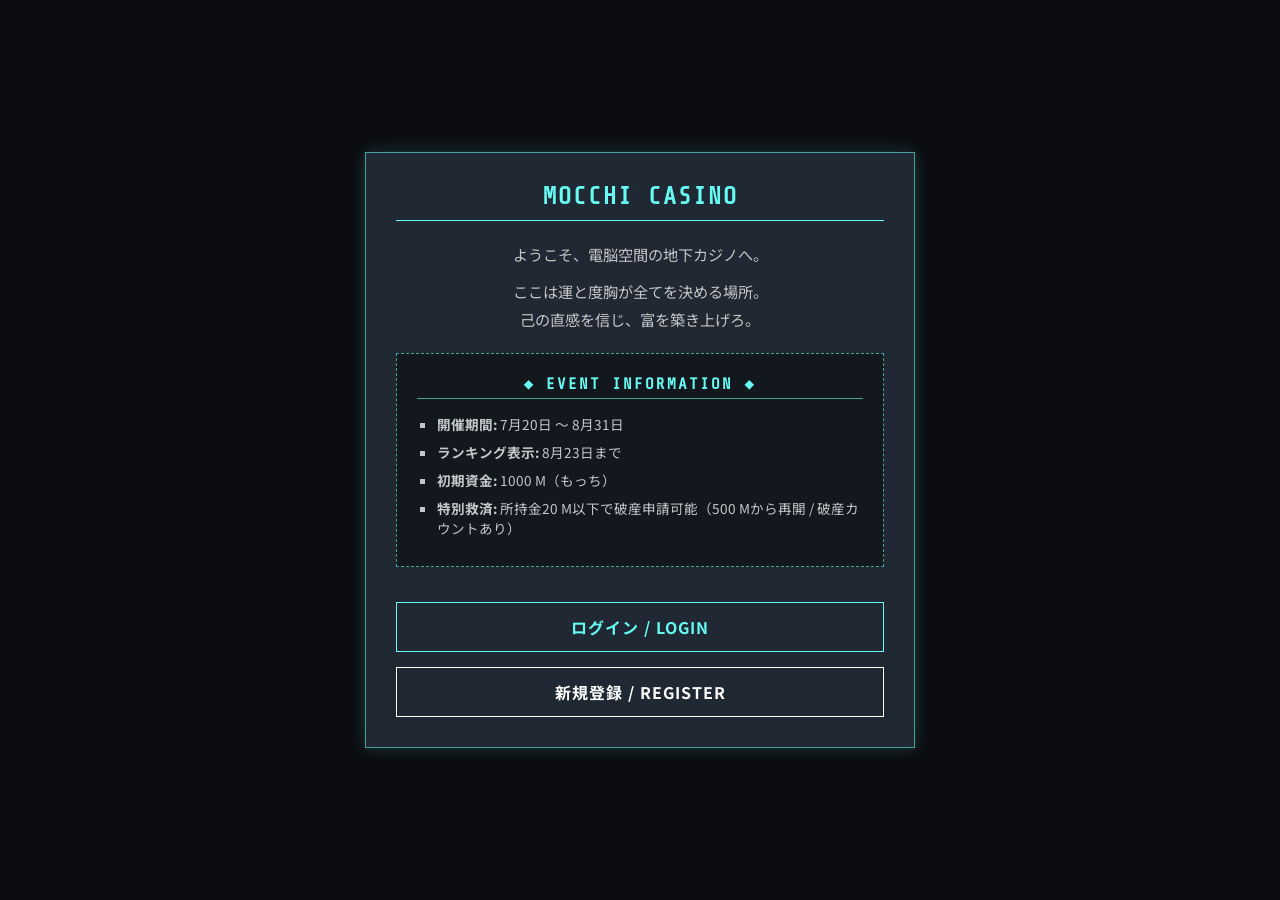
<file: index.html>
<!DOCTYPE html>
<html lang="ja">
<head>
    <meta charset="UTF-8">
    <meta name="viewport" content="width=device-width, initial-scale=1.0">
    <title>Mocchi Casino - ホーム</title>
    <link rel="stylesheet" href="./css/style.css">
    <style>
        .intro-text {
            margin: 20px 0;
            line-height: 1.8;
            text-align: center;
            font-size: 0.95rem;
        }
        .intro-text p {
            margin-bottom: 10px;
        }
        .rules-box {
            margin-top: 20px;
            padding: 20px;
            border: 1px dashed var(--accent-sub);
            background-color: rgba(0, 0, 0, 0.4);
            font-size: 0.85rem;
        }
        .rules-box h3 {
            font-size: 1rem;
            margin-bottom: 15px;
            border-bottom: 1px solid var(--accent-sub);
            padding-bottom: 5px;
        }
        .rules-box ul {
            text-align: left;
            padding-left: 20px;
            list-style-type: square;
            color: var(--text-main);
        }
        .rules-box li {
            margin-bottom: 8px;
        }
        .button-group {
            display: flex;
            flex-direction: column;
            gap: 15px;
            margin-top: 35px;
        }
        /* 新規登録ボタンの色を少し変えて目立たせる */
        .register-btn {
            border-color: #fff;
            color: #fff;
        }
        .register-btn:hover {
            background-color: #fff;
            color: var(--bg-color);
        }
    </style>
</head>
<body>
    <div class="form-container" style="max-width: 550px;">
        <h2>Mocchi Casino</h2>

        <div class="intro-text">
            <p>ようこそ、電脳空間の地下カジノへ。</p>
            <p>ここは運と度胸が全てを決める場所。<br>己の直感を信じ、富を築き上げろ。</p>
        </div>

        <div class="rules-box">
            <h3>◆ EVENT INFORMATION ◆</h3>
            <ul>
                <li><strong>開催期間:</strong> 7月20日 〜 8月31日</li>
                <li><strong>ランキング表示:</strong> 8月23日まで</li>
                <li><strong>初期資金:</strong> 1000 M（もっち）</li>
                <li><strong>特別救済:</strong> 所持金20 M以下で破産申請可能（500 Mから再開 / 破産カウントあり）</li>
            </ul>
        </div>

        <div class="button-group">
            <button onclick="location.href='./login/index.html'">ログイン / LOGIN</button>
            <button onclick="location.href='./register/index.html'" class="register-btn">新規登録 / REGISTER</button>
        </div>
    </div>
</body>
</html>
</file>
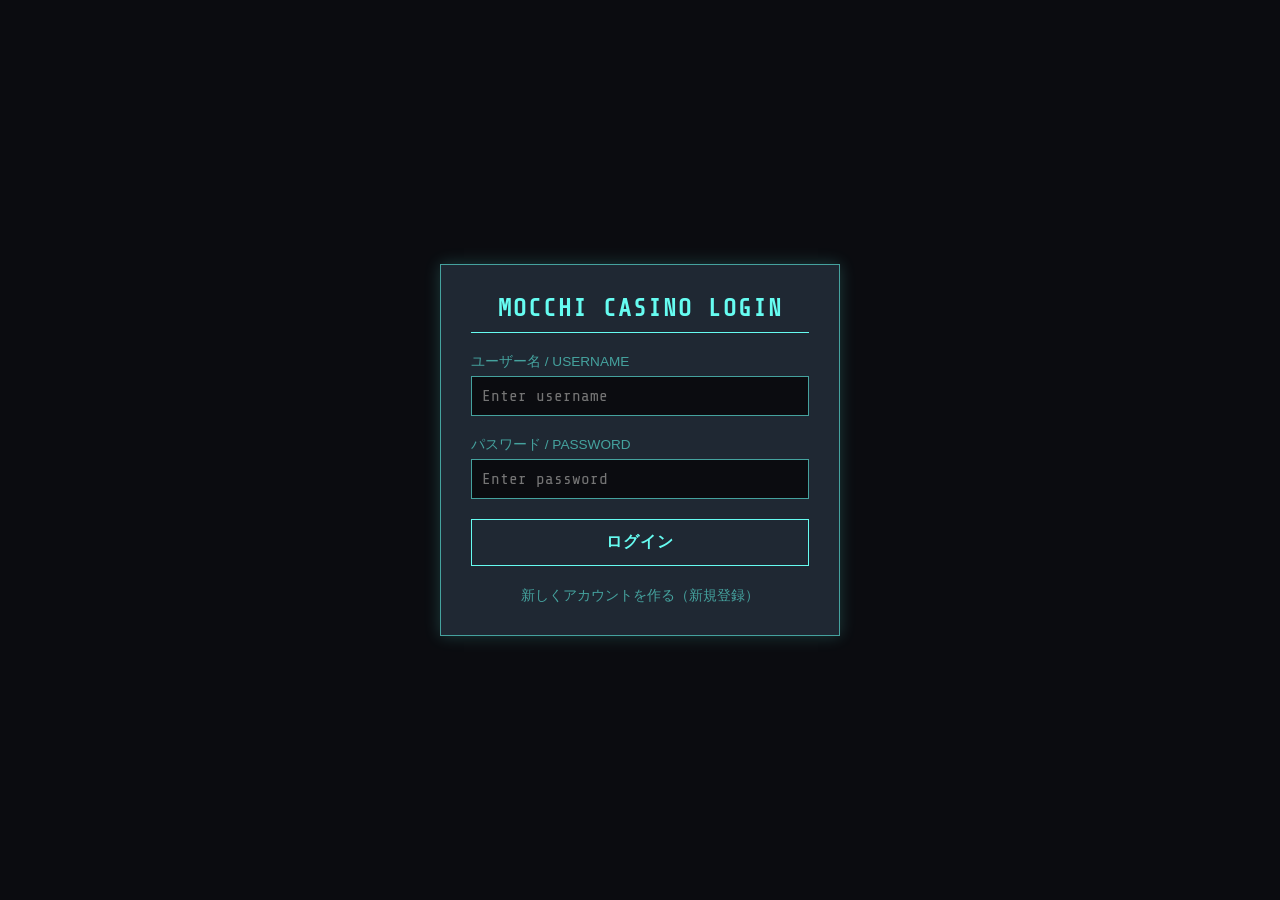
<file: games/index.html>
<!DOCTYPE html>
<html lang="ja">
<head>
    <meta charset="UTF-8">
    <meta name="viewport" content="width=device-width, initial-scale=1.0">
    <title>ゲーム一覧 - Mocchi Casino</title>
    <link rel="stylesheet" href="../css/style.css">
    <style>
        .grid-container {
            display: grid;
            grid-template-columns: repeat(2, 1fr);
            gap: 15px;
            width: 100%;
            margin-top: 20px;
        }
        .game-card {
            padding: 15px;
            border: 1px solid var(--accent-sub);
            background: rgba(0,0,0,0.3);
            text-align: center;
            cursor: pointer;
            transition: all 0.2s ease;
        }
        .game-card:hover:not(.locked) {
            background: var(--accent-main);
            color: #000;
            box-shadow: 0 0 10px var(--accent-main);
        }
        .game-card.locked {
            border-color: #444;
            color: #666;
            cursor: not-allowed;
            opacity: 0.6;
        }
        .game-card h4 { margin: 0 0 5px 0; font-size: 1.1rem; }
        .game-card span { font-size: 0.75rem; display: block; }
    </style>
</head>
<body>
    <div class="form-container" style="max-width: 600px;">
        <h2>GAMES LIST</h2>
        
        <div style="text-align: center; margin-bottom: 20px;">
            BALANCE: <span id="display-money" style="color: var(--accent-main); font-weight: bold; font-size: 1.3rem;">--- M</span>
        </div>

        <div class="grid-container">
            <div class="game-card" onclick="location.href='./cointoss.html'">
                <h4>🪙 コイントス</h4>
                <span>COIN TOSS</span>
            </div>

            <div class="game-card" onclick="location.href='./slot.html'"><h4>🎰 スロット</h4><span>SLOT</span></div>
            <div class="game-card" onclick="location.href='./chinchiro.html'"><h4>チンチロ</h4><span>CHINCHIRO request by Yorry</span></div>
            <div class="game-card" onclick="location.href='./roulette.html'"><h4>🎡 ルーレット</h4><span>ROULETTE</span></div>
            <div class="game-card" onclick="location.href='./pachinko.html'"><h4>🔴 パチンコ</h4><span>PACHINKO</span></div>
            <div class="game-card" onclick="location.href='./russian.html'"><h4>🔫 ロシアンルーレット</h4><span>RUSSIAN</span></div>
            <div class="game-card locked"><h4>🃏 ポーカー</h4><span>POKER (PREPARING)</span></div>
            <div class="game-card" onclick="location.href='./blackjack.html'"><h4>♠️ ブラックジャック</h4><span>BLACKJACK</span></div>
            <div class="game-card locked"><h4>📈 FX</h4><span>FOREX (PREPARING)</span></div>
            <div class="game-card locked"><h4>🏇 競馬</h4><span>HORSE RACE (PREPARING)</span></div>
            <div class="game-card locked"><h4>🐧 ペンギンジャック</h4><span>PENGUIN (PREPARING)</span></div>
        </div>

        <button onclick="location.href='../main/index.html'" style="margin-top: 30px; border-color: #888; color: #888;">◀ メインに戻る / BACK</button>
    </div>

    <script>
        const BACKEND_URL = "https://mcci-backend-service.onrender.com";

        window.onload = async function() {
            const username = localStorage.getItem('mcci_username');
            if (!username) { window.location.href = "../login/index.html"; return; }

            // ページを開いた瞬間に最新の所持金を取得
            try {
                const response = await fetch(`${BACKEND_URL}/api/user-info?username=${encodeURIComponent(username)}`);
                const result = await response.json();
                if (result.success) {
                    document.getElementById('display-money').innerText = result.money + " M";
                }
            } catch (e) { console.error(e); }
        };
    </script>
</body>
</html>
</file>
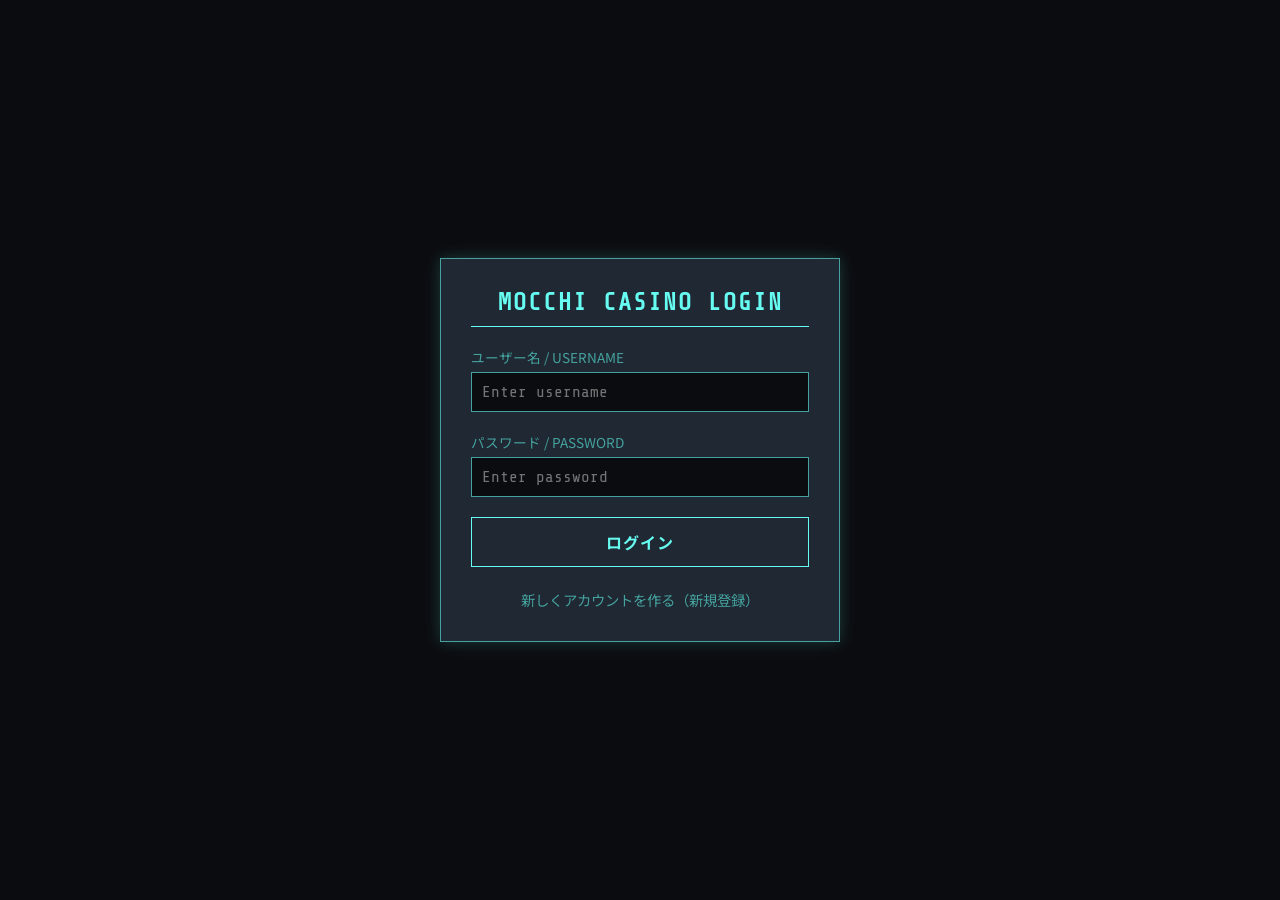
<file: login/index.html>
<!DOCTYPE html>
<html lang="ja">
<head>
    <meta charset="UTF-8">
    <meta name="viewport" content="width=device-width, initial-scale=1.0">
    <title>ログイン - Mocchi Casino</title>
    <link rel="stylesheet" href="../css/style.css">
</head>
<body>
    <div class="form-container">
        <h2>Mocchi Casino Login</h2>
        
        <form onsubmit="login(event)">
            <label for="username">ユーザー名 / USERNAME</label>
            <input type="text" id="username" placeholder="Enter username" required>
            
            <label for="password">パスワード / PASSWORD</label>
            <input type="password" id="password" placeholder="Enter password" required>
            
            <button type="submit">ログイン</button>
        </form>
        
        <p id="login-msg" style="margin-top: 15px; text-align: center; font-size: 0.9rem; font-weight: bold;"></p>
        
        <div style="text-align: center; margin-top: 20px;">
            <a href="../register/index.html">新しくアカウントを作る（新規登録）</a>
        </div>
    </div>

    <script>
        // 🔴 あなたのRenderのURL（末尾にスラッシュなし）に書き換えてください
        const BACKEND_URL = "https://mcci-backend-service.onrender.com"; 

        async function login(event) {
            event.preventDefault();
            const username = document.getElementById('username').value;
            const password = document.getElementById('password').value;
            const msgObj = document.getElementById('login-msg');
            msgObj.innerText = ""; // メッセージの初期化
            
            try {
                const response = await fetch(`${BACKEND_URL}/api/login`, {
                    method: 'POST',
                    headers: { 'Content-Type': 'application/json' },
                    body: JSON.stringify({ username, password })
                });
                const result = await response.json();

                if (result.success) {
                    msgObj.style.color = "var(--accent-main)"; // 成功時はネオンブルー（または緑）
                    msgObj.innerText = "SUCCESS: ログイン成功。移動します...";
                    
                    // ノートの仕様通り、ログイン中のユーザー名をブラウザに保存
                    localStorage.setItem('mcci_username', username);
                    
                    // 1.5秒後にカジノのメインページへジャンプ
                    setTimeout(() => {
                        window.location.href = "../main/index.html";
                    }, 1500);
                } else {
                    msgObj.style.color = "var(--alert-red)";
                    msgObj.innerText = result.message;
                }
            } catch (error) {
                msgObj.style.color = "var(--alert-red)";
                msgObj.innerText = "ERROR: サーバー通信エラー";
                console.error(error);
            }
        }
    </script>
</body>
</html>
</file>
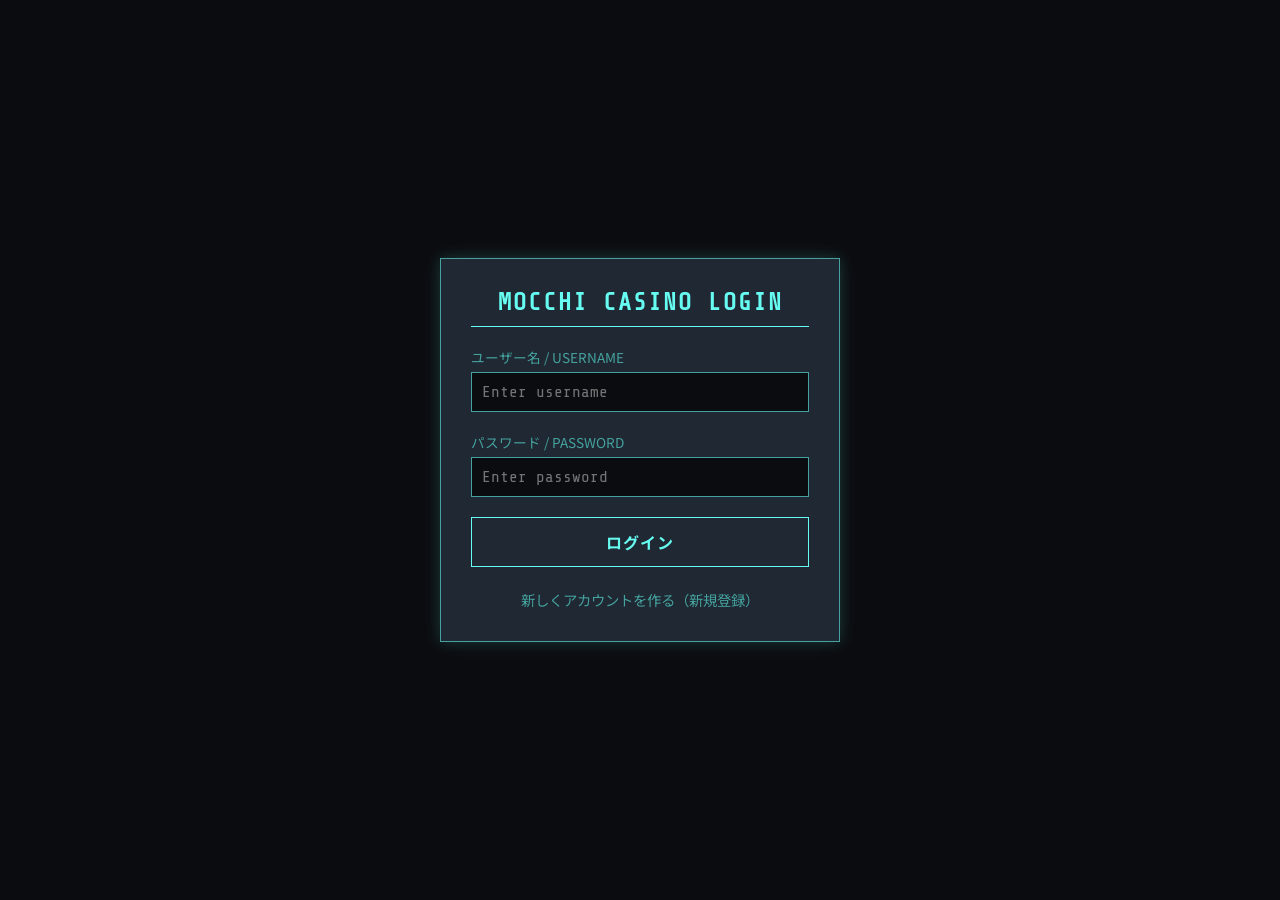
<file: main/index.html>
<!DOCTYPE html>
<html lang="ja">
<head>
    <meta charset="UTF-8">
    <meta name="viewport" content="width=device-width, initial-scale=1.0">
    <title>メインページ - Mocchi Casino</title>
    <link rel="stylesheet" href="../css/style.css">
    <style>
        /* メインページ用の微調整スタイル */
        .menu-list {
            list-style: none;
            width: 100%;
            margin-top: 20px;
        }
        .menu-list li {
            margin-bottom: 15px;
        }
        .logout-btn {
            margin-top: 25px;
            border-color: var(--alert-red);
            color: var(--alert-red);
        }
        .logout-btn:hover {
            background-color: var(--alert-red);
            color: #fff;
        }
        .info-box {
            text-align: center;
            margin-bottom: 20px;
            font-size: 1.1rem;
        }
        .info-box span {
            color: var(--accent-main);
            font-weight: bold;
        }
    </style>
</head>
<body>
    <div class="form-container" style="max-width: 500px;">
        <h2>Mocchi Casino Main</h2>
        
        <div class="info-box">
            WELCOME, <span id="display-username">------</span><br>
            CURRENT BALANCE: <span id="display-money" class="auth-code-display" style="font-size: 2rem; margin: 10px 0; display: block;">--- M</span>
        </div>

        <h3>MENU</h3>
        <ul class="menu-list">
            <li><button onclick="location.href='../games/index.html'">🎰 ゲーム一覧 / GAMES</button></li>
            <li><button onclick="location.href='../ranking/index.html'">🏆 ランキング / RANKING</button></li>
            <li><button onclick="location.href='../my-page/index.html'">👤 マイページ / MY PAGE</button></li>
            <li><button id="bankruptcy-btn" onclick="executeBankruptcy()" style="display: none;">💥 破産申請を行う (20M以下限定)</button></li>
            <li><button onclick="logout()" class="logout-btn">🚪 ログアウト / LOGOUT</button></li>
        </ul>
    </div>

    <script>
        // 🔴 あなたのRenderのURL（末尾にスラッシュなし）に書き換えてください
        const BACKEND_URL = "https://mcci-backend-service.onrender.com"; 

        // ページが開かれたら自動的に実行する
        window.onload = async function() {
            const username = localStorage.getItem('mcci_username');
            
            // ログインしていない場合はログインページへ強制送還
            if (!username) {
                alert("ログインが必要です。");
                window.location.href = "../login/index.html";
                return;
            }

            document.getElementById('display-username').innerText = username;
            
            // 毎回必ず最新の情報をサーバー（Supabase）に問い合わせる
            await fetchUserInfo(username);
        };

        // データベースから最新の所持金を引っ張ってくる関数
        async function fetchUserInfo(username) {
            try {
                const response = await fetch(`${BACKEND_URL}/api/user-info?username=${encodeURIComponent(username)}`);
                const result = await response.json();

                if (result.success) {
                    // 最新の所持金を表示
                    document.getElementById('display-money').innerText = result.money + " M";
                    
                    // ノートのルール「所持金が20M以下になったら破産可能」
                    const bankruptcyBtn = document.getElementById('bankruptcy-btn');
                    if (result.money <= 20) {
                        bankruptcyBtn.style.display = "block"; // 20M以下なら破産ボタンを表示
                    } else {
                        bankruptcyBtn.style.display = "none";
                    }
                } else {
                    alert(result.message);
                    logout(); // ユーザーが見つからない等の場合はログアウトさせる
                }
            } catch (error) {
                console.error("情報取得エラー:", error);
                document.getElementById('display-money').innerText = "ERROR";
            }
        }

        // 破産処理の実行
        async function executeBankruptcy() {
            const username = localStorage.getItem('mcci_username');
            if (!confirm("本当に破産しますか？所持金が500Mにリセットされます。")) return;

            try {
                const response = await fetch(`${BACKEND_URL}/api/bankruptcy`, {
                    method: 'POST',
                    headers: { 'Content-Type': 'application/json' },
                    body: JSON.stringify({ username })
                });
                const result = await response.json();

                alert(result.message);
                if (result.success) {
                    // 画面の所持金を500Mに更新し、破産ボタンを隠す
                    document.getElementById('display-money').innerText = result.newMoney + " M";
                    document.getElementById('bankruptcy-btn').style.display = "none";
                }
            } catch (error) {
                alert("通信エラーが発生しました。");
            }
        }

        // ログアウト処理
        function logout() {
            localStorage.removeItem('mcci_username');
            window.location.href = "../login/index.html";
        }
    </script>
</body>
</html>
</file>
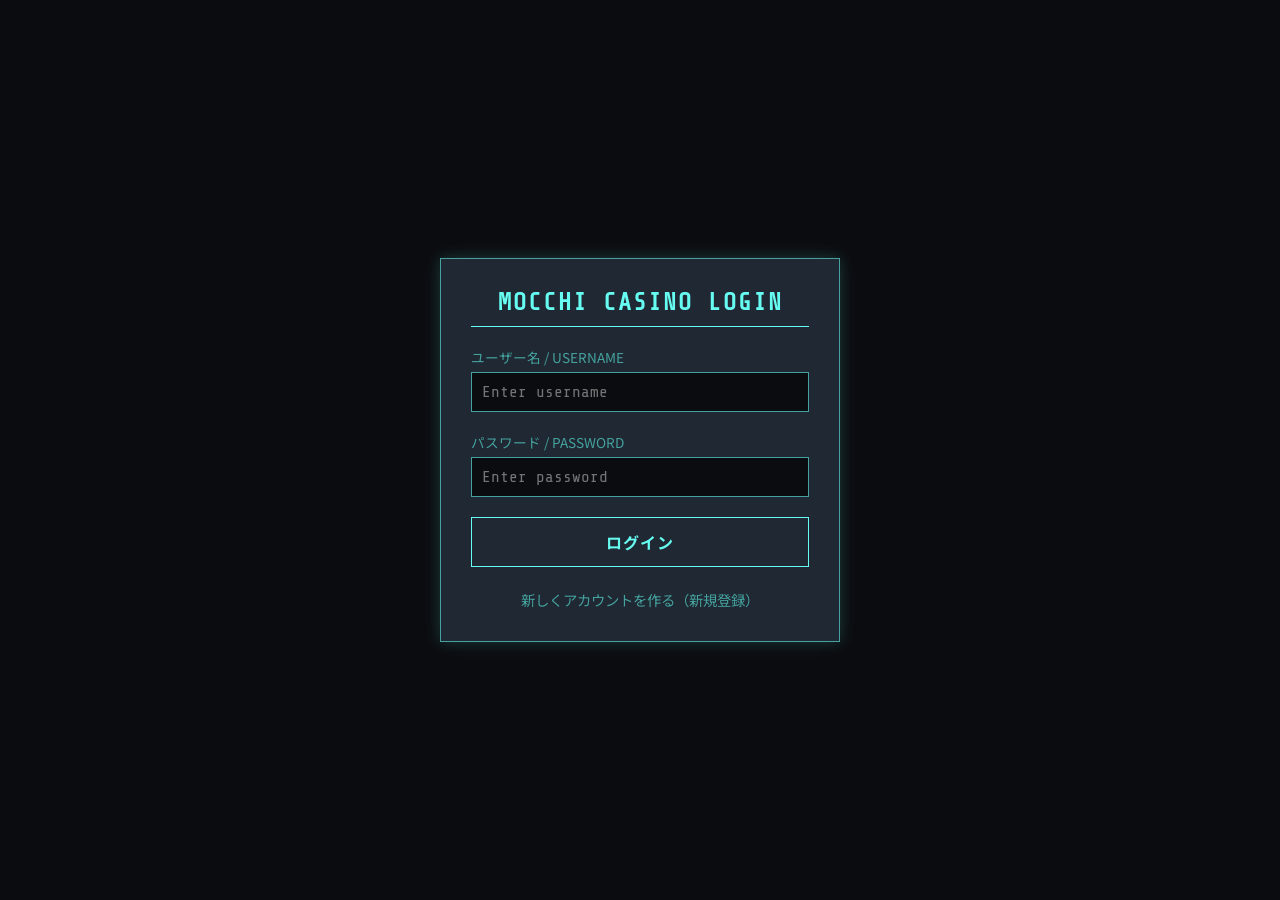
<file: my-page/index.html>
<!DOCTYPE html>
<html lang="ja">
<head>
    <meta charset="UTF-8">
    <meta name="viewport" content="width=device-width, initial-scale=1.0">
    <title>マイページ - Mocchi Casino</title>
    <link rel="stylesheet" href="../css/style.css">
    <style>
        /* マイページ専用のサイバーパンク・プロフィールスタイル */
        .profile-card {
            text-align: center;
            margin-bottom: 30px;
            position: relative;
        }
        /* 🔵 Discordの丸型アバターアイコン */
        .avatar-wrapper {
            position: relative;
            width: 110px;
            height: 110px;
            margin: 0 auto 15px auto;
        }
        .discord-avatar {
            width: 100%;
            height: 100%;
            border-radius: 50%; /* 綺麗な真ん丸にする */
            border: 3px solid var(--accent-main);
            box-shadow: 0 0 15px var(--accent-main);
            object-fit: cover;
            background-color: #2c2f33; /* Discordの背景色風 */
        }
        /* 🟢 Discord連携済みバッジ */
        .verified-badge {
            position: absolute;
            bottom: 0;
            right: 0;
            background: #23a55a; /* Discordのオンライン緑 */
            color: white;
            font-size: 0.7rem;
            padding: 3px 8px;
            border-radius: 10px;
            font-weight: bold;
            border: 2px solid var(--bg-color);
            box-shadow: 0 0 5px #23a55a;
        }
        .profile-username {
            font-size: 1.6rem;
            font-weight: bold;
            color: #fff;
            margin-bottom: 5px;
        }
        .discord-tag {
            font-size: 0.8rem;
            color: #5865F2; /* Discordパープル */
            font-weight: bold;
            letter-spacing: 1px;
        }
        /* 📊 ステータス表示板 */
        .status-grid {
            display: grid;
            grid-template-columns: repeat(2, 1fr);
            gap: 15px;
            margin-bottom: 25px;
        }
        .status-box {
            background: rgba(0, 0, 0, 0.4);
            border: 1px solid var(--accent-sub);
            padding: 15px;
            text-align: center;
        }
        .status-box label {
            font-size: 0.75rem;
            color: var(--accent-sub);
            text-transform: uppercase;
            margin-bottom: 5px;
            display: block;
        }
        .status-box .value {
            font-size: 1.3rem;
            font-weight: bold;
            color: var(--text-main);
        }
        .status-box .value.money-highlight {
            color: var(--accent-main);
            font-size: 1.5rem;
        }
        .status-box .value.alert-highlight {
            color: var(--alert-red);
        }
    </style>
</head>
<body>
    <div class="form-container" style="max-width: 480px;">
        <h2>USER PROFILE</h2>

        <div class="profile-card">
            <div class="avatar-wrapper">
                <img id="user-avatar" src="https://cdn.discordapp.com/embed/avatars/0.png" alt="Discord Avatar" class="discord-avatar">
                <span class="verified-badge">✓ DISCORD LINKED</span>
            </div>
            <div id="user-name" class="profile-username">------</div>
            <div class="discord-tag">CONNECTED ACCOUNT</div>
        </div>

        <div class="status-grid">
            <div class="status-box">
                <label>CURRENT BALANCE</label>
                <div id="user-money" class="value money-highlight">--- M</div>
            </div>
            <div class="status-box">
                <label>BANKRUPTCY COUNT</label>
                <div id="user-bankruptcy" class="value alert-highlight">-- 回</div>
            </div>
        </div>

        <button onclick="location.href='../main/index.html'" style="border-color: #888; color: #888;">◀ メインページに戻る / BACK</button>
    </div>

    <script>
        const BACKEND_URL = "https://mcci-backend-service.onrender.com";

        window.onload = async function() {
            const username = localStorage.getItem('mcci_username');
            
            // ログインチェック
            if (!username) {
                alert("ログインが必要です。");
                window.location.href = "../login/index.html";
                return;
            }

            // 画面を開いた瞬間に、必ずSupabaseから「最新のデータ」を直接取得する
            await loadUserProfile(username);
        };

        async function loadUserProfile(username) {
            try {
                const response = await fetch(`${BACKEND_URL}/api/user-info?username=${encodeURIComponent(username)}`);
                const result = await response.json();

                if (result.success) {
                    // ① データベースにある本物のDiscordアバターURLを反映
                    document.getElementById('user-avatar').src = result.avatar_url;
                    
                    // ② ユーザー名、所持金、修正した破産カウントを正確に同期
                    document.getElementById('user-name').innerText = username;
                    document.getElementById('user-money').innerText = result.money + " M";
                    document.getElementById('user-bankruptcy').innerText = result.bankruptcy_count + " 回";
                } else {
                    alert(result.message);
                    // エラーがあれば安全のためログアウト
                    localStorage.removeItem('mcci_username');
                    window.location.href = "../login/index.html";
                }
            } catch (error) {
                console.error("プロフィール取得エラー:", error);
                alert("通信エラーが発生しました。");
            }
        }
    </script>
</body>
</html>
</file>
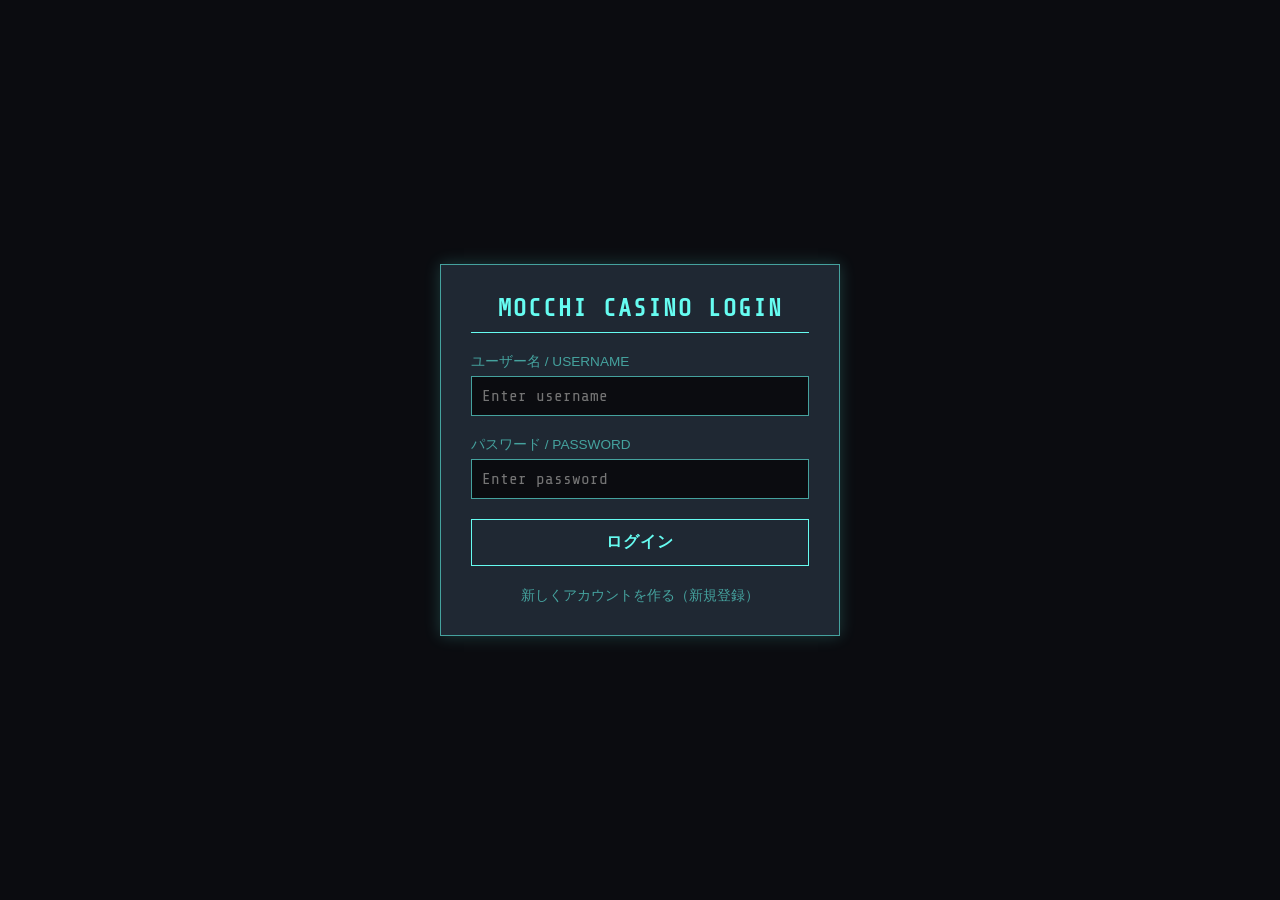
<file: ranking/index.html>
<!DOCTYPE html>
<html lang="ja">
<head>
    <meta charset="UTF-8">
    <meta name="viewport" content="width=device-width, initial-scale=1.0">
    <title>ランキング - Mocchi Casino</title>
    <link rel="stylesheet" href="../css/style.css">
    <style>
        .ranking-container {
            display: flex;
            flex-direction: column;
            gap: 10px;
            margin-top: 20px;
        }
        
        .ranking-row {
            display: flex;
            align-items: center;
            background: rgba(0, 0, 0, 0.5);
            border: 1px solid #333;
            padding: 10px 15px;
            transition: transform 0.2s;
        }
        
        .ranking-row:hover {
            transform: translateX(5px);
            background: rgba(222, 255, 154, 0.05);
        }

        /* 順位のスタイル */
        .rank-number {
            font-size: 1.5rem;
            font-weight: bold;
            width: 40px;
            color: #888;
            text-align: center;
        }

        /* アイコン */
        .rank-avatar {
            width: 50px;
            height: 50px;
            border-radius: 50%;
            margin: 0 15px;
            object-fit: cover;
            border: 2px solid #555;
        }

        /* ユーザー情報 */
        .rank-info {
            flex-grow: 1;
            display: flex;
            flex-direction: column;
        }
        .rank-name {
            font-size: 1.1rem;
            font-weight: bold;
            color: var(--text-main);
        }
        .rank-bankrupt {
            font-size: 0.7rem;
            color: var(--alert-red);
        }

        /* 所持金 */
        .rank-money {
            font-size: 1.3rem;
            font-weight: bold;
            color: var(--accent-main);
            text-align: right;
        }

        /* 🏆 トップ3の特別装飾 */
        .rank-1 { border-color: #FFD700; background: rgba(255, 215, 0, 0.1); }
        .rank-1 .rank-number { color: #FFD700; }
        .rank-1 .rank-avatar { border-color: #FFD700; box-shadow: 0 0 10px #FFD700; }

        .rank-2 { border-color: #C0C0C0; background: rgba(192, 192, 192, 0.1); }
        .rank-2 .rank-number { color: #C0C0C0; }
        .rank-2 .rank-avatar { border-color: #C0C0C0; }

        .rank-3 { border-color: #CD7F32; background: rgba(205, 127, 50, 0.1); }
        .rank-3 .rank-number { color: #CD7F32; }
        .rank-3 .rank-avatar { border-color: #CD7F32; }
    </style>
</head>
<body>
    <div class="form-container" style="max-width: 700px;">
        <h2>🏆 GLOBAL RANKING</h2>
        <div style="text-align: center; font-size: 0.85rem; color: var(--accent-sub); margin-bottom: 20px;">
            ※ランキングはリアルタイムで更新されます
        </div>

        <div id="ranking-list" class="ranking-container">
            <div style="text-align: center; padding: 30px; color: #888;">
                データを読み込み中...
            </div>
        </div>

        <button onclick="location.href='../main/index.html'" style="margin-top: 30px; border-color: #888; color: #888;">◀ メインページに戻る</button>
    </div>

    <script>
        const BACKEND_URL = "https://mcci-backend-service.onrender.com";

        window.onload = async function() {
            // ログインチェック（任意ですが、一応いれておきます）
            const username = localStorage.getItem('mcci_username');
            if (!username) { window.location.href = "../login/index.html"; return; }

            await fetchRanking();
        };

        async function fetchRanking() {
            const listContainer = document.getElementById('ranking-list');
            
            try {
                const response = await fetch(`${BACKEND_URL}/api/ranking`);
                const result = await response.json();

                if (result.success) {
                    listContainer.innerHTML = ""; // ロード中の文字を消す

                    result.ranking.forEach((user, index) => {
                        const rank = index + 1;
                        let rankClass = "";
                        
                        // 1〜3位に特別クラスを付与
                        if (rank === 1) rankClass = "rank-1";
                        if (rank === 2) rankClass = "rank-2";
                        if (rank === 3) rankClass = "rank-3";

                        // 破産回数の表示（0回なら表示しない）
                        const bankruptBadge = user.bankruptcy_count > 0 
                            ? `<span class="rank-bankrupt">💥 破産 ${user.bankruptcy_count}回</span>` 
                            : "";

                        // 行のHTMLを生成
                        const rowHtml = `
                            <div class="ranking-row ${rankClass}">
                                <div class="rank-number">${rank}</div>
                                <img src="${user.avatar_url}" class="rank-avatar" alt="icon">
                                <div class="rank-info">
                                    <div class="rank-name">${user.username}</div>
                                    ${bankruptBadge}
                                </div>
                                <div class="rank-money">${user.money} M</div>
                            </div>
                        `;
                        
                        listContainer.innerHTML += rowHtml;
                    });

                    // もし誰もいなかった場合
                    if (result.ranking.length === 0) {
                        listContainer.innerHTML = "<div style='text-align:center; color:#888;'>まだプレイヤーがいません。</div>";
                    }

                } else {
                    listContainer.innerHTML = `<div style="color:var(--alert-red); text-align:center;">${result.message}</div>`;
                }
            } catch (error) {
                listContainer.innerHTML = `<div style="color:var(--alert-red); text-align:center;">通信エラーが発生しました。</div>`;
            }
        }
    </script>
</body>
</html>
</file>
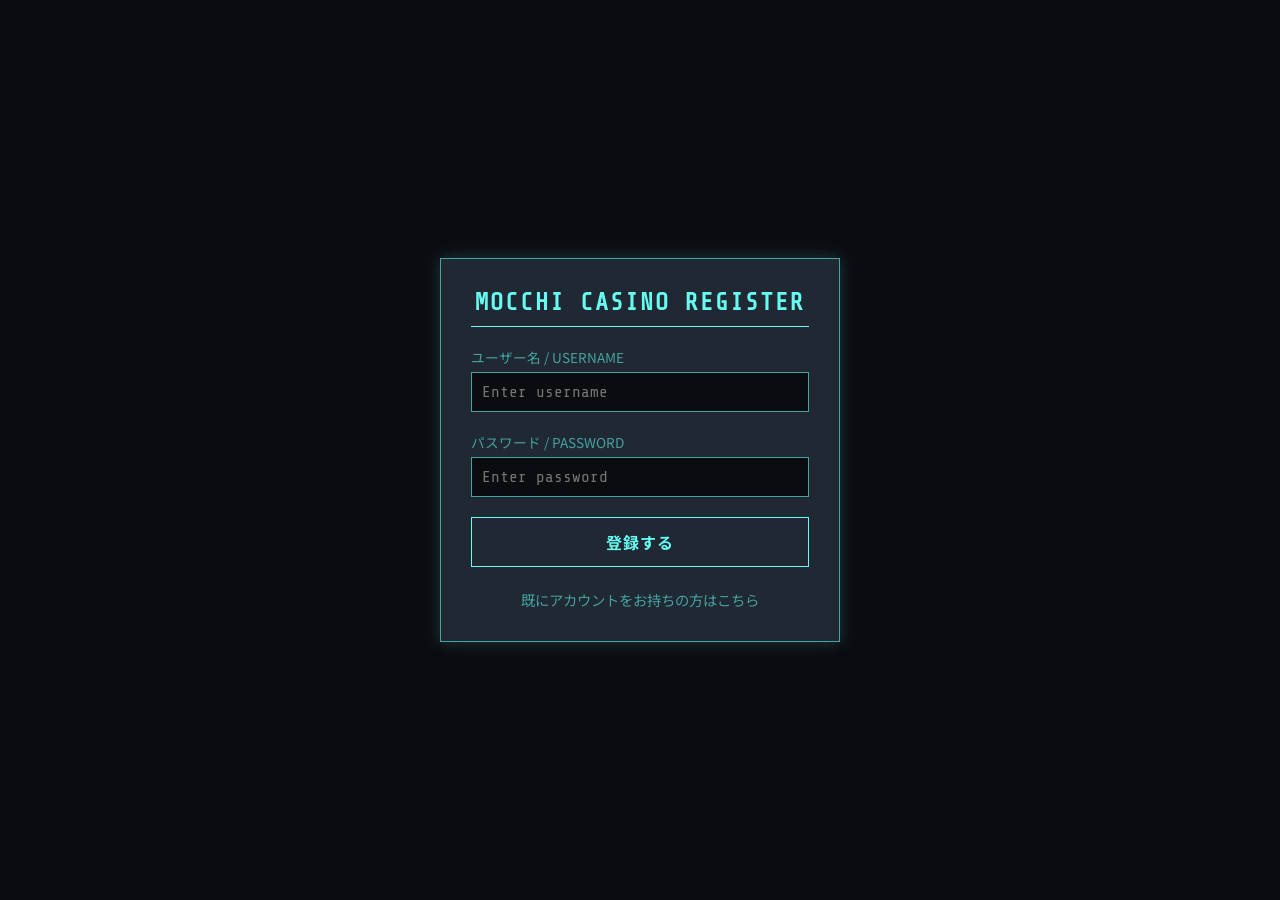
<file: register/index.html>
<!DOCTYPE html>
<html lang="ja">
<head>
    <meta charset="UTF-8">
    <meta name="viewport" content="width=device-width, initial-scale=1.0">
    <title>新規登録 - Mocchi Casino</title>
    <link rel="stylesheet" href="../css/style.css">
</head>
<body>
    <div class="form-container">
        <h2>Mocchi Casino Register</h2>
        
        <div id="register-form">
            <form onsubmit="register(event)">
                <label for="username">ユーザー名 / USERNAME</label>
                <input type="text" id="username" placeholder="Enter username" required>
                
                <label for="password">パスワード / PASSWORD</label>
                <input type="password" id="password" placeholder="Enter password" required>
                
                <button type="submit">登録する</button>
            </form>
            <p id="error-msg" style="color: var(--alert-red); margin-top: 15px; text-align: center; font-size: 0.9rem; font-weight: bold;"></p>
            <div style="text-align: center; margin-top: 20px;">
                <a href="../login/index.html">既にアカウントをお持ちの方はこちら</a>
            </div>
        </div>

        <div id="auth-section" style="display: none;">
            <h3>Authentication</h3>
            <p style="font-size: 0.85rem; text-align: center; margin-bottom: 15px; line-height: 1.4;">
                登録が一時完了しました！<br>
                Discordの認証チャンネルに、以下のワンタイムパスコードを入力してください。
            </p>
            <div id="auth-code" class="auth-code-display"></div>
            <p style="font-size: 0.8rem; text-align: center; color: var(--accent-sub); margin-bottom: 20px;">
                ※Botの認証が完了するとログイン可能になります。
            </p>
            <div style="text-align: center;">
                <a href="../login/index.html">▶ ログインページへ進む</a>
            </div>
        </div>
    </div>

    <script>
        // 🔴 あなたのRenderのURL（末尾にスラッシュなし）に書き換えてください
        const BACKEND_URL = "https://mcci-backend-service.onrender.com"; 

        async function register(event) {
            event.preventDefault();
            const username = document.getElementById('username').value;
            const password = document.getElementById('password').value;
            const errorMsg = document.getElementById('error-msg');
            errorMsg.innerText = ""; // メッセージの初期化
            
            try {
                const response = await fetch(`${BACKEND_URL}/api/register`, {
                    method: 'POST',
                    headers: { 'Content-Type': 'application/json' },
                    body: JSON.stringify({ username, password })
                });
                const result = await response.json();

                if (result.success) {
                    // 成功したら登録フォームを隠して、Discord認証コード画面を出す
                    document.getElementById('register-form').style.display = 'none';
                    document.getElementById('auth-section').style.display = 'block';
                    document.getElementById('auth-code').innerText = result.code;
                } else {
                    errorMsg.innerText = result.message;
                }
            } catch (error) {
                errorMsg.innerText = "サーバーとの通信に失敗しました。";
                console.error(error);
            }
        }
    </script>
</body>
</html>
</file>
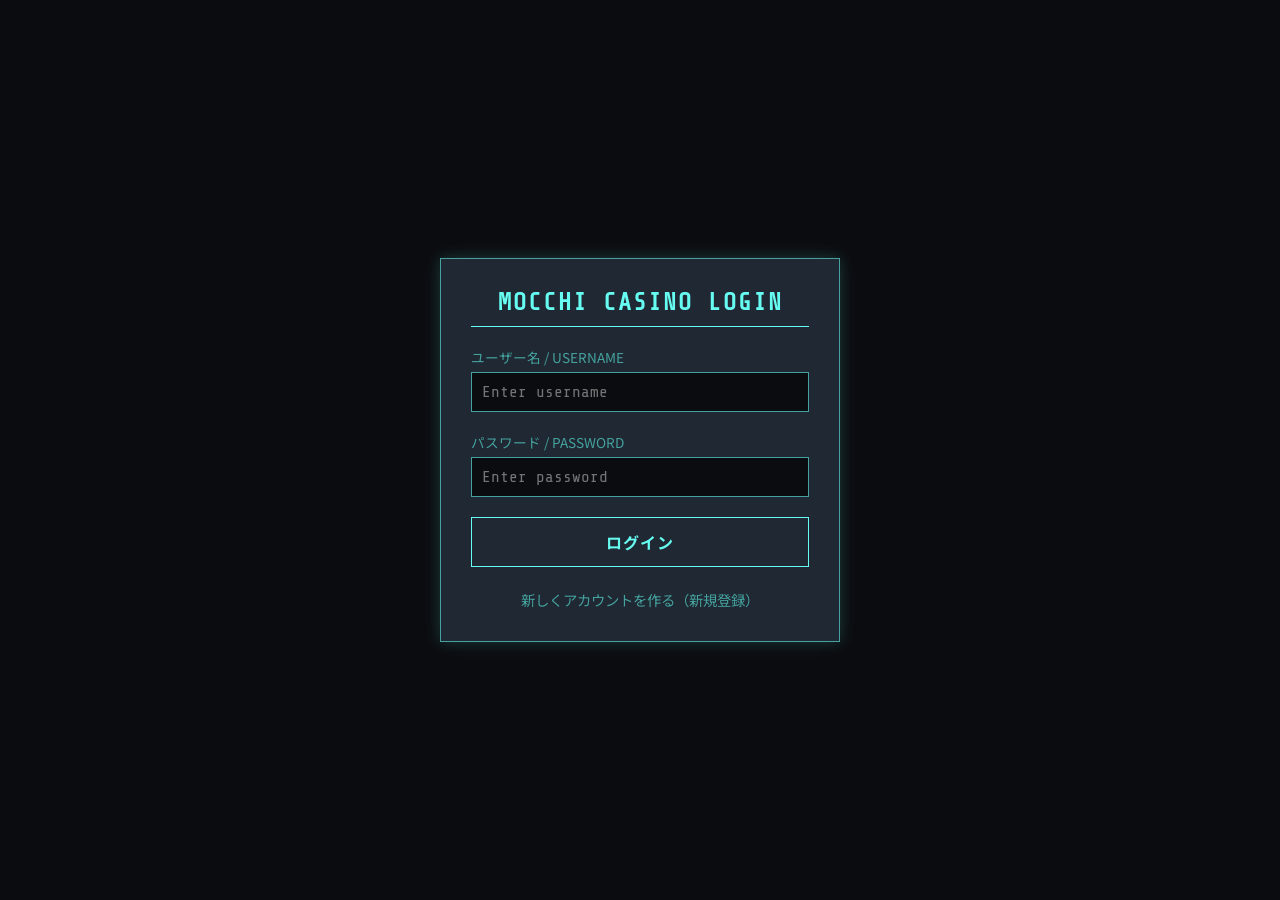
<file: games/blackjack.html>
<!DOCTYPE html>
<html lang="ja">
<head>
    <meta charset="UTF-8">
    <meta name="viewport" content="width=device-width, initial-scale=1.0">
    <title>ブラックジャック - Mocchi Casino</title>
    <link rel="stylesheet" href="../css/style.css">
    <style>
        .table-area { margin: 15px 0; }
        .hand-block { margin-bottom: 15px; }
        .hand-title {
            font-family: 'Share Tech Mono', monospace;
            color: var(--accent-sub);
            font-size: 0.9rem;
            margin-bottom: 6px;
            display: flex;
            justify-content: space-between;
        }
        .card-row { display: flex; gap: 6px; flex-wrap: wrap; min-height: 70px; }
        .card {
            width: 46px; height: 64px;
            background: #fff;
            color: #111;
            border-radius: 6px;
            display: flex;
            align-items: center;
            justify-content: center;
            font-weight: bold;
            font-size: 1rem;
            box-shadow: 0 0 6px rgba(255,255,255,0.3);
        }
        .card.red-suit { color: #c0392b; }
        .card.hidden {
            background: repeating-linear-gradient(45deg, var(--accent-sub), var(--accent-sub) 4px, #111 4px, #111 8px);
        }

        .action-row { display: flex; gap: 10px; margin-top: 10px; }
        .action-row button { flex: 1; }

        .result-display {
            font-size: 1.2rem;
            font-weight: bold;
            text-align: center;
            margin: 15px 0;
            min-height: 40px;
            line-height: 1.4;
        }
        #bet-phase, #play-phase { display: block; }
        #play-phase.hidden, #bet-phase.hidden { display: none; }
    </style>
</head>
<body>
    <div class="form-container" style="max-width: 520px;">
        <h2>♠️ BLACKJACK</h2>

        <div style="text-align: center; margin-bottom: 10px;">
            所持金: <span id="display-money" style="color: var(--accent-main); font-weight: bold; font-size: 1.4rem;">--- M</span>
        </div>

        <div style="text-align: center; font-size: 0.85rem; color: var(--accent-sub); margin-bottom: 10px;">
            現在の賭け金制限：<span id="bet-range">下限 ---M / 上限 ---M</span>
        </div>

        <div id="bet-phase">
            <label for="bet-input">賭け金 / BET AMOUNT</label>
            <input type="number" id="bet-input" placeholder="金額を入力" required>
            <button type="button" id="deal-btn" onclick="startGame()" style="margin-top: 10px;">配る / DEAL</button>
        </div>

        <div id="play-phase" class="hidden">
            <div class="table-area">
                <div class="hand-block">
                    <div class="hand-title"><span>DEALER</span><span id="dealer-total"></span></div>
                    <div class="card-row" id="dealer-cards"></div>
                </div>
                <div class="hand-block">
                    <div class="hand-title"><span>YOU</span><span id="player-total"></span></div>
                    <div class="card-row" id="player-cards"></div>
                </div>
            </div>

            <div class="action-row">
                <button type="button" id="hit-btn" onclick="hit()">HIT / もう1枚</button>
                <button type="button" id="stand-btn" onclick="stand()">STAND / 勝負</button>
            </div>
        </div>

        <div id="result-text" class="result-display"></div>

        <button onclick="location.href='./index.html'" style="margin-top: 10px; border-color: #888; color: #888; padding: 8px;">◀ ゲーム一覧に戻る</button>
    </div>

    <script>
        const BACKEND_URL = "https://mcci-backend-service.onrender.com";
        let currentMoney = 0;
        let currentBet = 0;

        window.onload = async function() {
            const username = localStorage.getItem('mcci_username');
            if (!username) { window.location.href = "../login/index.html"; return; }
            await updateStatus();
        };

        async function updateStatus() {
            const username = localStorage.getItem('mcci_username');
            try {
                const response = await fetch(`${BACKEND_URL}/api/user-info?username=${encodeURIComponent(username)}`);
                const result = await response.json();
                if (result.success) {
                    currentMoney = result.money;
                    document.getElementById('display-money').innerText = currentMoney + " M";

                    // 上限と下限の計算とUIへの反映
                    const minBet = Math.max(1, Math.floor(currentMoney * 0.05));
                    const maxBet = Math.floor(currentMoney * 0.3);
                    
                    document.getElementById('bet-range').innerText = `下限 ${minBet}M / 上限 ${maxBet}M`;

                    const betInput = document.getElementById('bet-input');
                    betInput.max = maxBet;
                    betInput.min = minBet;
                }
            } catch (e) { console.error(e); }
        }

        function cardHTML(card, hiddenFlag) {
            if (hiddenFlag) return `<div class="card hidden"></div>`;
            const isRed = (card.suit === '♥' || card.suit === '♦');
            return `<div class="card ${isRed ? 'red-suit' : ''}">${card.rank}${card.suit}</div>`;
        }

        function renderCards(elId, hand) {
            document.getElementById(elId).innerHTML = hand.map(c => cardHTML(c, false)).join('');
        }

        function togglePhase(playing) {
            document.getElementById('bet-phase').classList.toggle('hidden', playing);
            document.getElementById('play-phase').classList.toggle('hidden', !playing);
        }

        async function startGame() {
            const username = localStorage.getItem('mcci_username');
            const betInput = document.getElementById('bet-input');
            const bet = parseInt(betInput.value);
            const resultText = document.getElementById('result-text');
            const dealBtn = document.getElementById('deal-btn');

            const minBet = Math.max(1, Math.floor(currentMoney * 0.05));
            const maxBet = Math.floor(currentMoney * 0.3);

            if (isNaN(bet) || bet < minBet || bet > maxBet) { 
                alert(`賭け金は ${minBet}M から ${maxBet}M の間で入力してください。`); 
                return; 
            }

            dealBtn.disabled = true;
            resultText.innerText = "";

            try {
                const response = await fetch(`${BACKEND_URL}/api/games/blackjack/start`, {
                    method: 'POST',
                    headers: { 'Content-Type': 'application/json' },
                    body: JSON.stringify({ username, bet })
                });
                const result = await response.json();
                dealBtn.disabled = false;

                if (!result.success) { alert(result.message); await updateStatus(); return; }

                currentBet = bet;
                currentMoney = result.newMoney;
                document.getElementById('display-money').innerText = currentMoney + " M";

                if (result.finished) {
                    renderCards('player-cards', result.playerHand);
                    renderCards('dealer-cards', result.dealerHand);
                    document.getElementById('player-total').innerText = result.playerTotal;
                    document.getElementById('dealer-total').innerText = result.dealerTotal;
                    togglePhase(true);
                    document.getElementById('hit-btn').style.display = 'none';
                    document.getElementById('stand-btn').style.display = 'none';
                    resultText.innerText = result.message;
                    resultText.style.color = result.message.includes('勝利') || result.message.includes('ブラックジャック！') ? "var(--accent-main)" : "var(--text-main)";
                    setTimeout(resetToBetPhase, 3000);
                    return;
                }

                togglePhase(true);
                document.getElementById('hit-btn').style.display = 'block';
                document.getElementById('stand-btn').style.display = 'block';
                renderCards('player-cards', result.playerHand);
                document.getElementById('dealer-cards').innerHTML = cardHTML(result.dealerUpCard, false) + cardHTML(null, true);
                document.getElementById('player-total').innerText = result.playerTotal;
                document.getElementById('dealer-total').innerText = '?';

            } catch (e) {
                alert("通信エラーが発生しました。");
                dealBtn.disabled = false;
            }
        }

        async function hit() {
            const username = localStorage.getItem('mcci_username');
            const resultText = document.getElementById('result-text');

            try {
                const response = await fetch(`${BACKEND_URL}/api/games/blackjack/hit`, {
                    method: 'POST',
                    headers: { 'Content-Type': 'application/json' },
                    body: JSON.stringify({ username })
                });
                const result = await response.json();
                if (!result.success) { alert(result.message); return; }

                renderCards('player-cards', result.playerHand);
                document.getElementById('player-total').innerText = result.playerTotal;

                if (result.finished) {
                    renderCards('dealer-cards', result.dealerHand);
                    document.getElementById('dealer-total').innerText = result.dealerTotal;
                    document.getElementById('hit-btn').style.display = 'none';
                    document.getElementById('stand-btn').style.display = 'none';
                    resultText.innerText = result.message;
                    resultText.style.color = "var(--alert-red)";
                    await updateStatus();
                    setTimeout(resetToBetPhase, 3000);
                }
            } catch (e) { alert("通信エラーが発生しました。"); }
        }

        async function stand() {
            const username = localStorage.getItem('mcci_username');
            const resultText = document.getElementById('result-text');
            document.getElementById('hit-btn').disabled = true;
            document.getElementById('stand-btn').disabled = true;

            try {
                const response = await fetch(`${BACKEND_URL}/api/games/blackjack/stand`, {
                    method: 'POST',
                    headers: { 'Content-Type': 'application/json' },
                    body: JSON.stringify({ username })
                });
                const result = await response.json();
                document.getElementById('hit-btn').disabled = false;
                document.getElementById('stand-btn').disabled = false;

                if (!result.success) { alert(result.message); return; }

                renderCards('dealer-cards', result.dealerHand);
                document.getElementById('dealer-total').innerText = result.dealerTotal;
                document.getElementById('player-total').innerText = result.playerTotal;
                document.getElementById('hit-btn').style.display = 'none';
                document.getElementById('stand-btn').style.display = 'none';

                resultText.innerText = result.message;
                resultText.style.color = result.result === 'win' ? "var(--accent-main)" : (result.result === 'draw' ? "var(--text-main)" : "var(--alert-red)");

                await updateStatus();
                setTimeout(resetToBetPhase, 3000);

            } catch (e) {
                alert("通信エラーが発生しました。");
                document.getElementById('hit-btn').disabled = false;
                document.getElementById('stand-btn').disabled = false;
            }
        }

        function resetToBetPhase() {
            togglePhase(false);
            document.getElementById('bet-input').value = "";
            document.getElementById('result-text').innerText = "";
        }
    </script>
</body>
</html>
</file>
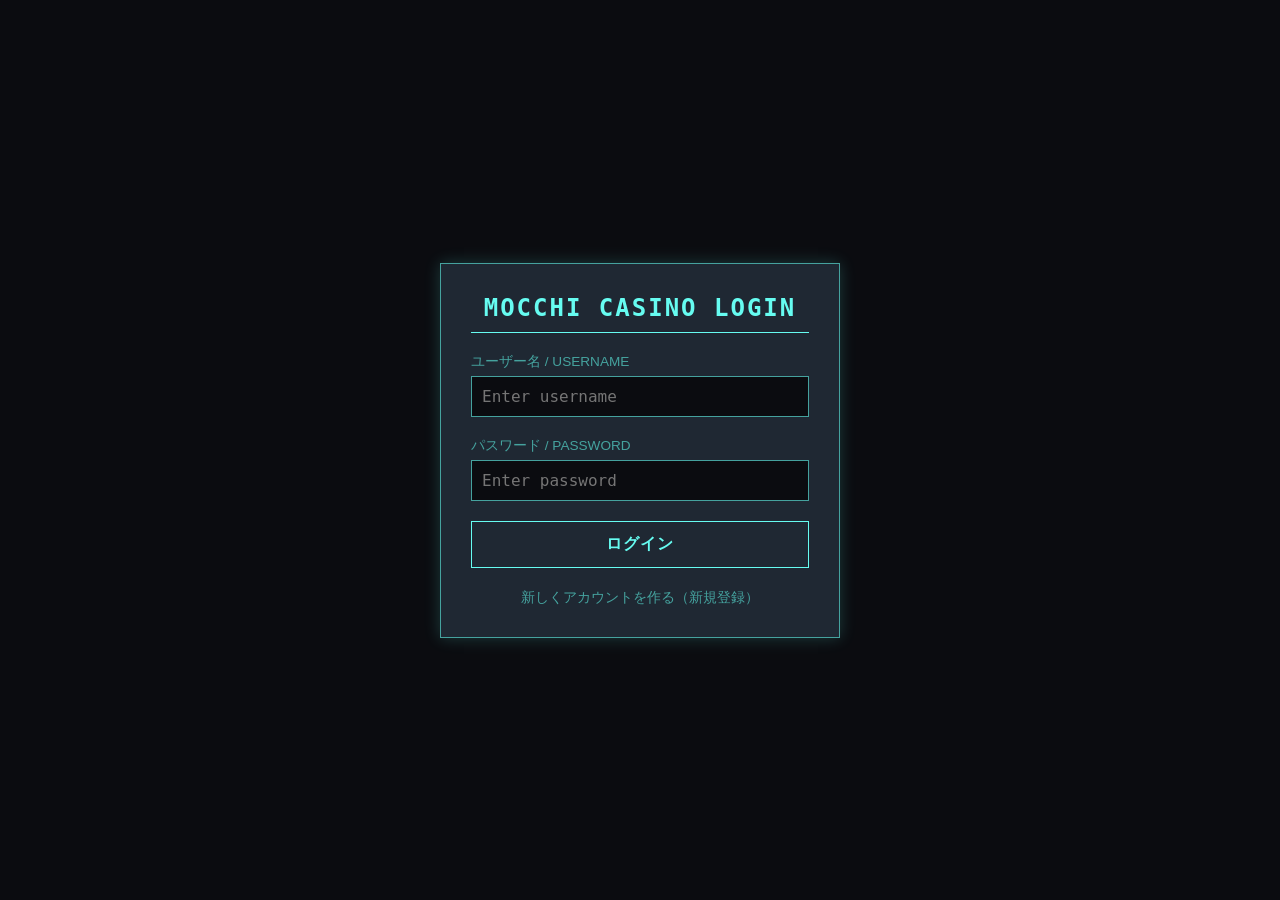
<file: games/chinchiro.html>
<!DOCTYPE html>
<html lang="ja">
<head>
    <meta charset="UTF-8">
    <meta name="viewport" content="width=device-width, initial-scale=1.0">
    <title>チンチロ - Mocchi Casino</title>
    <link rel="stylesheet" href="../css/style.css">
    <style>
        .vs-row {
            display: flex;
            justify-content: space-between;
            align-items: center;
            margin: 20px 0 10px;
        }
        .vs-side { flex: 1; text-align: center; }
        .vs-side h4 { color: var(--accent-sub); font-size: 0.9rem; margin-bottom: 8px; }
        .vs-mark { font-family: 'Share Tech Mono', monospace; color: var(--alert-red); font-size: 1.3rem; padding: 0 10px; }

        .dice-row {
            display: flex;
            justify-content: center;
            gap: 8px;
            margin-bottom: 8px;
            min-height: 46px;
        }
        .die {
            width: 40px;
            height: 40px;
            background: #111;
            border: 2px solid var(--accent-main);
            box-shadow: 0 0 8px var(--accent-main);
            border-radius: 6px;
            display: flex;
            align-items: center;
            justify-content: center;
            font-size: 1.3rem;
            font-weight: bold;
            color: var(--accent-main);
        }
        .die.rolling { animation: shake 0.15s linear infinite; color: #888; border-color: #888; box-shadow: none; }
        @keyframes shake {
            0% { transform: translateY(0); }
            50% { transform: translateY(-3px) rotate(8deg); }
            100% { transform: translateY(0); }
        }

        .hand-label {
            text-align: center;
            font-family: 'Share Tech Mono', monospace;
            color: var(--text-main);
            font-size: 0.9rem;
            min-height: 20px;
        }
        .roll-log {
            font-size: 0.7rem;
            color: #666;
            text-align: center;
            min-height: 14px;
        }

        .result-display {
            font-size: 1.3rem;
            font-weight: bold;
            text-align: center;
            margin: 15px 0;
            min-height: 50px;
            line-height: 1.4;
            white-space: pre-line;
        }
    </style>
</head>
<body>
    <div class="form-container" style="max-width: 520px;">
        <h2>🎲 チンチロリン</h2>

        <div style="text-align: center; margin-bottom: 10px;">
            所持金: <span id="display-money" style="color: var(--accent-main); font-weight: bold; font-size: 1.4rem;">--- M</span>
        </div>

        <div style="text-align: center; font-size: 0.85rem; color: var(--accent-sub); margin-bottom: 10px;">
            現在の賭け金制限：<span id="bet-range">下限 ---M / 上限 ---M</span>
        </div>

        <div class="vs-row">
            <div class="vs-side">
                <h4>YOU / プレイヤー</h4>
                <div class="dice-row" id="player-dice">
                    <div class="die">?</div><div class="die">?</div><div class="die">?</div>
                </div>
                <div class="hand-label" id="player-hand"></div>
                <div class="roll-log" id="player-log"></div>
            </div>
            <div class="vs-mark">VS</div>
            <div class="vs-side">
                <h4>CPU</h4>
                <div class="dice-row" id="cpu-dice">
                    <div class="die">?</div><div class="die">?</div><div class="die">?</div>
                </div>
                <div class="hand-label" id="cpu-hand"></div>
                <div class="roll-log" id="cpu-log"></div>
            </div>
        </div>

        <label for="bet-input">賭け金 / BET AMOUNT</label>
        <input type="number" id="bet-input" placeholder="金額を入力" required>

        <button type="button" id="play-btn" onclick="playChinchiro()" style="margin-top: 10px;">サイコロを振る！ / ROLL</button>

        <div id="result-text" class="result-display"></div>

        <button onclick="location.href='./index.html'" style="margin-top: 10px; border-color: #888; color: #888; padding: 8px;">◀ ゲーム一覧に戻る</button>
    </div>

    <script>
        const BACKEND_URL = "https://mcci-backend-service.onrender.com";
        let currentMoney = 0;

        window.onload = async function() {
            const username = localStorage.getItem('mcci_username');
            if (!username) { window.location.href = "../login/index.html"; return; }
            await updateStatus();
        };

        async function updateStatus() {
            const username = localStorage.getItem('mcci_username');
            try {
                const response = await fetch(`${BACKEND_URL}/api/user-info?username=${encodeURIComponent(username)}`);
                const result = await response.json();
                if (result.success) {
                    currentMoney = result.money;
                    document.getElementById('display-money').innerText = currentMoney + " M";

                    // 上限と下限の計算とUIへの反映
                    const minBet = Math.max(1, Math.floor(currentMoney * 0.05));
                    const maxBet = Math.floor(currentMoney * 0.3);
                    
                    document.getElementById('bet-range').innerText = `下限 ${minBet}M / 上限 ${maxBet}M`;

                    const betInput = document.getElementById('bet-input');
                    betInput.max = maxBet;
                    betInput.min = minBet;
                }
            } catch (e) { console.error(e); }
        }

        function resetDice() {
            ['player-dice', 'cpu-dice'].forEach(id => {
                document.getElementById(id).innerHTML = '<div class="die rolling">?</div><div class="die rolling">?</div><div class="die rolling">?</div>';
            });
            document.getElementById('player-hand').innerText = '';
            document.getElementById('cpu-hand').innerText = '';
            document.getElementById('player-log').innerText = '';
            document.getElementById('cpu-log').innerText = '';
        }

        function renderTurn(diceRowId, handLabelId, logId, turn) {
            const dice = turn.finalHand ? turn.rolls[turn.rolls.length - 1].dice : [0, 0, 0];
            document.getElementById(diceRowId).innerHTML = dice.map(d => `<div class="die">${d}</div>`).join('');
            document.getElementById(handLabelId).innerText = turn.finalHand.name;
            if (turn.rolls.length > 1) {
                document.getElementById(logId).innerText = `${turn.rolls.length}投目で決定`;
            } else {
                document.getElementById(logId).innerText = '1投目で決定';
            }
        }

        async function playChinchiro() {
            const username = localStorage.getItem('mcci_username');
            const betInput = document.getElementById('bet-input');
            const bet = parseInt(betInput.value);
            const resultText = document.getElementById('result-text');
            const playBtn = document.getElementById('play-btn');

            const minBet = Math.max(1, Math.floor(currentMoney * 0.05));
            const maxBet = Math.floor(currentMoney * 0.3);

            if (isNaN(bet) || bet < minBet || bet > maxBet) { 
                alert(`賭け金は ${minBet}M から ${maxBet}M の間で入力してください。`); 
                return; 
            }

            resultText.innerText = "サイコロを振っています... 🎲";
            resultText.style.color = "var(--text-main)";
            playBtn.disabled = true;
            resetDice();
            document.getElementById('display-money').innerText = (currentMoney - bet) + " M";

            try {
                const response = await fetch(`${BACKEND_URL}/api/games/chinchiro`, {
                    method: 'POST',
                    headers: { 'Content-Type': 'application/json' },
                    body: JSON.stringify({ username, bet })
                });
                const result = await response.json();

                setTimeout(async () => {
                    if (result.success) {
                        renderTurn('player-dice', 'player-hand', 'player-log', result.playerTurn);
                        renderTurn('cpu-dice', 'cpu-hand', 'cpu-log', result.cpuTurn);

                        resultText.innerText = result.message;
                        resultText.style.color = result.result === 'win' ? "var(--accent-main)" : (result.result === 'draw' ? "var(--text-main)" : "var(--alert-red)");

                        await updateStatus();
                        betInput.value = "";
                    } else {
                        alert(result.message);
                        resultText.innerText = "";
                        resetDice();
                        await updateStatus();
                    }
                    playBtn.disabled = false;
                }, 1800);

            } catch (error) {
                alert("通信エラーが発生しました。");
                resultText.innerText = "";
                resetDice();
                playBtn.disabled = false;
                await updateStatus();
            }
        }
    </script>
</body>
</html>
</file>
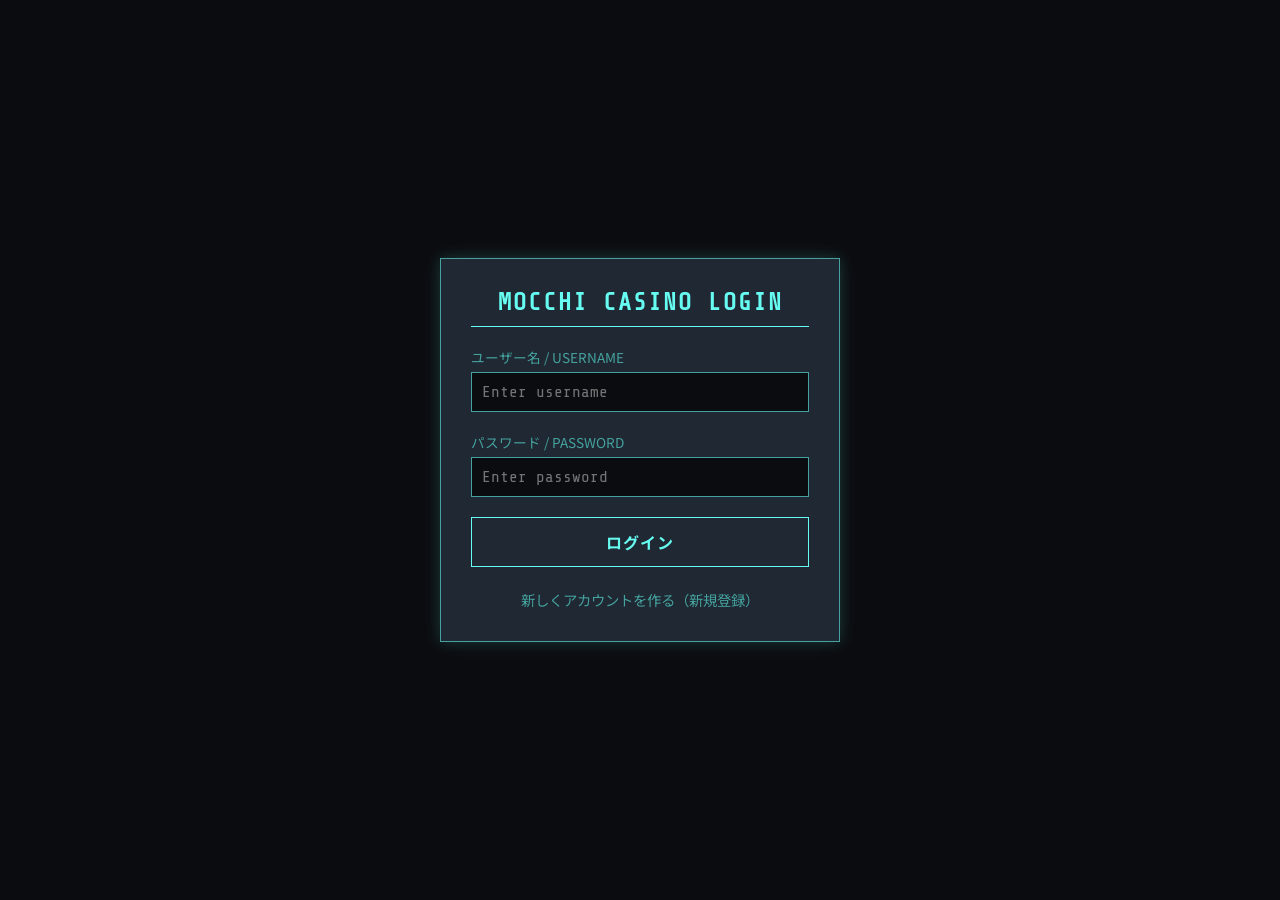
<file: games/cointoss.html>
<!DOCTYPE html>
<html lang="ja">
<head>
    <meta charset="UTF-8">
    <meta name="viewport" content="width=device-width, initial-scale=1.0">
    <title>コイントス - Mocchi Casino</title>
    <link rel="stylesheet" href="../css/style.css">
    <style>
        .choice-group {
            display: flex;
            gap: 20px;
            margin: 20px 0;
        }
        .choice-btn {
            flex: 1;
            background: rgba(0,0,0,0.5);
            border: 1px solid var(--accent-sub);
            color: var(--text-main);
            padding: 15px;
            font-size: 1.1rem;
            cursor: pointer;
        }
        .choice-btn.selected {
            background: var(--accent-main);
            color: #000;
            box-shadow: 0 0 10px var(--accent-main);
            font-weight: bold;
        }
        .result-display {
            font-size: 1.4rem;
            font-weight: bold;
            text-align: center;
            margin: 20px 0;
            min-height: 50px;
            line-height: 1.4;
        }

        /* 🪙 コインのアニメーション関連スタイル */
        .coin-wrapper {
            perspective: 1000px;
            width: 120px;
            height: 120px;
            margin: 30px auto;
        }
        .coin {
            width: 100%;
            height: 100%;
            position: relative;
            transform-style: preserve-3d;
            transition: transform 3s cubic-bezier(0.2, 0.8, 0.3, 1);
            display: flex;
            align-items: center;
            justify-content: center;
        }
        .coin-face {
            position: absolute;
            width: 100%;
            height: 100%;
            border-radius: 50%;
            backface-visibility: hidden;
            display: flex;
            align-items: center;
            justify-content: center;
            font-size: 2rem;
            font-weight: bold;
            border: 4px solid var(--accent-main);
            box-shadow: 0 0 15px var(--accent-main);
        }
        .coin-front {
            background: #111;
            color: var(--accent-main);
        }
        .coin-back {
            background: #111;
            color: var(--alert-red);
            border-color: var(--alert-red);
            box-shadow: 0 0 15px var(--alert-red);
            transform: rotateY(180deg);
        }

        /* 回転中のアニメーション定義 */
        @keyframes spin {
            0% { transform: rotateY(0deg) rotateX(0deg); }
            100% { transform: rotateY(1800deg) rotateX(360deg); }
        }
        .coin.spinning {
            animation: spin 0.2s linear infinite;
        }
    </style>
</head>
<body>
    <div class="form-container" style="max-width: 500px;">
        <h2>🪙 COIN TOSS</h2>

        <div style="text-align: center; margin-bottom: 15px;">
            所持金: <span id="display-money" style="color: var(--accent-main); font-weight: bold; font-size: 1.4rem;">--- M</span>
        </div>

        <div style="text-align: center; font-size: 0.85rem; color: var(--accent-sub); margin-bottom: 10px;">
            現在の賭け金制限：<span id="bet-range">下限 ---M / 上限 ---M</span>
        </div>

        <div class="coin-wrapper">
            <div id="coin" class="coin">
                <div class="coin-face coin-front">表</div>
                <div class="coin-face coin-back">裏</div>
            </div>
        </div>

        <label for="bet-input">賭け金 / BET AMOUNT (1M単位)</label>
        <input type="number" id="bet-input" min="1" placeholder="金額を入力" required>

        <label>賭ける面を選択 / CHOOSE SIDE</label>
        <div class="choice-group">
            <button type="button" id="btn-heads" class="choice-btn" onclick="selectSide('heads')">🔵 表 / HEADS</button>
            <button type="button" id="btn-tails" class="choice-btn" onclick="selectSide('tails')">🔴 裏 / TAILS</button>
        </div>

        <button type="button" id="play-btn" onclick="playCoinToss()" style="margin-top: 10px;">コインを投げる！ / FLIP</button>

        <div id="result-text" class="result-display"></div>

        <button onclick="location.href='./index.html'" style="margin-top: 20px; border-color: #888; color: #888; padding: 8px;">◀ ゲーム一覧に戻る</button>
    </div>

    <script>
        const BACKEND_URL = "https://mcci-backend-service.onrender.com";
        let selectedSide = null;
        let currentMoney = 0;

        window.onload = async function() {
            const username = localStorage.getItem('mcci_username');
            if (!username) { window.location.href = "../login/index.html"; return; }
            await updateStatus();
        };

        function selectSide(side) {
            selectedSide = side;
            document.getElementById('btn-heads').classList.remove('selected');
            document.getElementById('btn-tails').classList.remove('selected');
            if (side === 'heads') document.getElementById('btn-heads').classList.add('selected');
            if (side === 'tails') document.getElementById('btn-tails').classList.add('selected');
        }

        async function updateStatus() {
            const username = localStorage.getItem('mcci_username');
            try {
                const response = await fetch(`${BACKEND_URL}/api/user-info?username=${encodeURIComponent(username)}`);
                const result = await response.json();
                if (result.success) {
                    currentMoney = result.money;
                    document.getElementById('display-money').innerText = currentMoney + " M";
                    
                    const minBet = Math.max(1, Math.floor(currentMoney * 0.05));
                    const maxBet = Math.max(1, Math.floor(currentMoney * 0.30));
                    document.getElementById('bet-range').innerText = `下限 ${minBet}M 〜 上限 ${maxBet}M`;
                    
                    const betInput = document.getElementById('bet-input');
                    betInput.min = minBet;
                    betInput.max = maxBet;
                }
            } catch (e) { console.error(e); }
        }

        async function playCoinToss() {
            const username = localStorage.getItem('mcci_username');
            const betInput = document.getElementById('bet-input');
            const bet = parseInt(betInput.value);
            const resultText = document.getElementById('result-text');
            const playBtn = document.getElementById('play-btn');
            const coin = document.getElementById('coin');

            if (isNaN(bet)) { alert("賭け金を数値で入力してください。"); return; }
            if (!selectedSide) { alert("表か裏を選択してください。"); return; }

            // 1. フロント側の入力枠制限チェック（※一応のガード）
            const minBet = Math.max(1, Math.floor(currentMoney * 0.05));
            const maxBet = Math.max(1, Math.floor(currentMoney * 0.30));
            if (bet < minBet || bet > maxBet) {
                alert(`賭け金は ${minBet}M から ${maxBet}M の間で指定してください。`);
                return;
            }

            // アニメーション開始（無限高速スピン）
            resultText.innerText = "コインが宙を舞っている... 🪙";
            resultText.style.color = "var(--text-main)";
            playBtn.disabled = true;
            coin.style.transition = "none"; // アニメーションリセット用
            coin.style.transform = "rotateY(0deg) rotateX(0deg)";
            coin.classList.add('spinning');

            // 🔴【先行して財布から引かれた額を画面に仮反映】
            // ボタンを押した瞬間、サーバー側ではすでに引き算が終わっています
            document.getElementById('display-money').innerText = (currentMoney - bet) + " M";

            try {
                const response = await fetch(`${BACKEND_URL}/api/games/cointoss`, {
                    method: 'POST',
                    headers: { 'Content-Type': 'application/json' },
                    body: JSON.stringify({ username, bet, choice: selectedSide })
                });
                const result = await response.json();

                // 2.5秒間スピンを見せてから結果ストップの演出（カジノのワクワク感）
                setTimeout(async () => {
                    coin.classList.remove('spinning');
                    coin.style.transition = "transform 1s cubic-bezier(0.175, 0.885, 0.32, 1.275)";

                    if (result.success) {
                        let sideHeader = "";
                        
                        // 結果の形状に合わせてコインをストップさせる
                        if (result.result === 'heads') {
                            coin.style.transform = "rotateY(0deg)"; // 表
                            sideHeader = "【🔵 表 / HEADS】";
                        } else if (result.result === 'tails') {
                            coin.style.transform = "rotateY(180deg)"; // 裏
                            sideHeader = "【🔴 裏 / TAILS】";
                        } else if (result.result === 'edge') {
                            coin.style.transform = "rotateY(90deg) rotateX(15deg)"; // 垂直に立つ（横から見える状態）
                            sideHeader = "【📐 直立 / STANDING】";
                        }

                        // メッセージと最終所持金の同期
                        resultText.innerText = `${sideHeader}\n${result.message}`;
                        resultText.style.color = result.win ? "var(--accent-main)" : "var(--alert-red)";
                        
                        // 最新の所持金を完全に同期
                        await updateStatus();
                        betInput.value = "";
                    } else {
                        alert(result.message);
                        resultText.innerText = "";
                        await updateStatus();
                    }
                    playBtn.disabled = false;
                }, 2500);

            } catch (error) {
                alert("通信エラーが発生しました。");
                resultText.innerText = "";
                coin.classList.remove('spinning');
                playBtn.disabled = false;
                await updateStatus();
            }
        }
    </script>
</body>
</html>
</file>
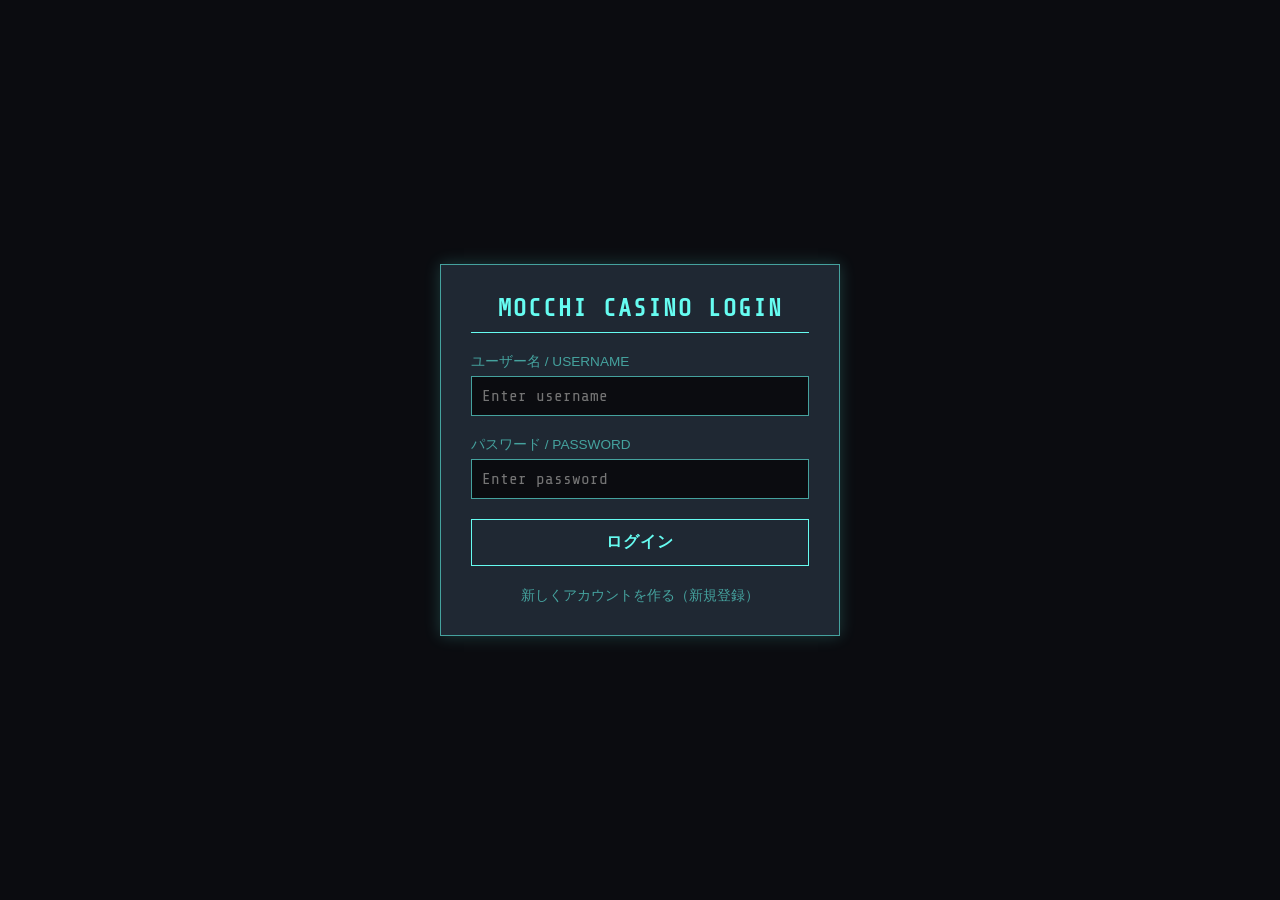
<file: games/pachinko.html>
<!DOCTYPE html>
<html lang="ja">
<head>
    <meta charset="UTF-8">
    <meta name="viewport" content="width=device-width, initial-scale=1.0">
    <title>パチンコ - Mocchi Casino</title>
    <link rel="stylesheet" href="../css/style.css">
    <style>
        .board-wrapper {
            position: relative;
            width: 100%;
            height: 160px;
            margin: 20px 0;
            background: repeating-radial-gradient(circle at 20% 20%, #222 0 2px, transparent 3px 30px);
            border: 1px solid var(--accent-sub);
            overflow: hidden;
        }
        .ball {
            position: absolute;
            top: 5px;
            left: calc(50% - 6px);
            width: 12px;
            height: 12px;
            border-radius: 50%;
            background: var(--accent-main);
            box-shadow: 0 0 8px var(--accent-main);
            transition: top 1.6s cubic-bezier(0.5, 0.05, 0.6, 1), left 1.6s cubic-bezier(0.5, 0.05, 0.6, 1);
        }
        .pocket-row {
            display: flex;
            gap: 4px;
        }
        .pocket {
            flex: 1;
            text-align: center;
            padding: 8px 2px;
            border: 1px solid var(--accent-sub);
            background: rgba(0,0,0,0.3);
            font-size: 0.65rem;
        }
        .pocket.lit {
            background: var(--accent-main);
            color: #000;
            box-shadow: 0 0 10px var(--accent-main);
            font-weight: bold;
        }

        .result-display {
            font-size: 1.2rem;
            font-weight: bold;
            text-align: center;
            margin: 15px 0;
            min-height: 40px;
            line-height: 1.4;
        }
    </style>
</head>
<body>
    <div class="form-container" style="max-width: 500px;">
        <h2>🔴 パチンコ</h2>

        <div style="text-align: center; margin-bottom: 10px;">
            所持金: <span id="display-money" style="color: var(--accent-main); font-weight: bold; font-size: 1.4rem;">--- M</span>
        </div>
        <div style="text-align: center; font-size: 0.85rem; color: var(--accent-sub); margin-bottom: 10px;">
            現在の玉代制限：<span id="bet-range">下限 ---M / 上限 ---M</span>
        </div>

        <div class="board-wrapper">
            <div class="ball" id="ball"></div>
        </div>
        <div class="pocket-row" id="pocket-row">
            <div class="pocket" data-key="jackpot">🎉<br>x10</div>
            <div class="pocket" data-key="big">✨<br>x5</div>
            <div class="pocket" data-key="win">🔵<br>x2</div>
            <div class="pocket" data-key="small">🟡<br>x1.2</div>
            <div class="pocket" data-key="miss">💀<br>x0</div>
        </div>

        <label for="bet-input" style="margin-top: 15px;">玉代 / BET AMOUNT</label>
        <input type="number" id="bet-input" min="1" placeholder="金額を入力" required>

        <button type="button" id="play-btn" onclick="playPachinko()" style="margin-top: 10px;">玉を打つ！ / SHOOT</button>

        <div id="result-text" class="result-display"></div>

        <button onclick="location.href='./index.html'" style="margin-top: 10px; border-color: #888; color: #888; padding: 8px;">◀ ゲーム一覧に戻る</button>
    </div>

    <script>
        const BACKEND_URL = "https://mcci-backend-service.onrender.com";
        // ポケットの並び順とX位置(%)。backendのPACHINKO_POCKETSと対応。
        const POCKET_ORDER = ['jackpot', 'big', 'win', 'small', 'miss'];
        let currentMoney = 0;

        window.onload = async function() {
            const username = localStorage.getItem('mcci_username');
            if (!username) { window.location.href = "../login/index.html"; return; }
            await updateStatus();
        };

        async function updateStatus() {
            const username = localStorage.getItem('mcci_username');
            try {
                const response = await fetch(`${BACKEND_URL}/api/user-info?username=${encodeURIComponent(username)}`);
                const result = await response.json();
                if (result.success) {
                    currentMoney = result.money;
                    document.getElementById('display-money').innerText = currentMoney + " M";

                    const minBet = Math.max(1, Math.floor(currentMoney * 0.05));
                    const maxBet = Math.max(1, Math.floor(currentMoney * 0.30));
                    document.getElementById('bet-range').innerText = `下限 ${minBet}M 〜 上限 ${maxBet}M`;

                    const betInput = document.getElementById('bet-input');
                    betInput.min = minBet;
                    betInput.max = maxBet;
                }
            } catch (e) { console.error(e); }
        }

        function pocketLeftPercent(key) {
            const idx = POCKET_ORDER.indexOf(key);
            const slotWidth = 100 / POCKET_ORDER.length;
            return (idx * slotWidth) + (slotWidth / 2) - 1.5; // ボールの中心をポケット中央へ
        }

        async function playPachinko() {
            const username = localStorage.getItem('mcci_username');
            const betInput = document.getElementById('bet-input');
            const bet = parseInt(betInput.value);
            const resultText = document.getElementById('result-text');
            const playBtn = document.getElementById('play-btn');
            const ball = document.getElementById('ball');

            if (isNaN(bet)) { alert("玉代を数値で入力してください。"); return; }

            const minBet = Math.max(1, Math.floor(currentMoney * 0.05));
            const maxBet = Math.max(1, Math.floor(currentMoney * 0.30));
            if (bet < minBet || bet > maxBet) {
                alert(`玉代は ${minBet}M から ${maxBet}M の間で指定してください。`);
                return;
            }

            resultText.innerText = "玉が盤面を落ちています... 🔴";
            resultText.style.color = "var(--text-main)";
            playBtn.disabled = true;
            document.querySelectorAll('.pocket').forEach(p => p.classList.remove('lit'));

            // ボールをスタート位置にリセット
            ball.style.transition = "none";
            ball.style.top = "5px";
            ball.style.left = "calc(50% - 6px)";
            void ball.offsetWidth; // reflow

            document.getElementById('display-money').innerText = (currentMoney - bet) + " M";

            try {
                const response = await fetch(`${BACKEND_URL}/api/games/pachinko`, {
                    method: 'POST',
                    headers: { 'Content-Type': 'application/json' },
                    body: JSON.stringify({ username, bet })
                });
                const result = await response.json();

                if (result.success) {
                    // ボールを結果のポケットへ落とすアニメーション
                    ball.style.transition = "top 1.6s cubic-bezier(0.5, 0.05, 0.6, 1), left 1.6s cubic-bezier(0.5, 0.05, 0.6, 1)";
                    ball.style.top = "130px";
                    ball.style.left = `calc(${pocketLeftPercent(result.pocket)}% )`;
                } else {
                    ball.style.top = "5px";
                }

                setTimeout(async () => {
                    if (result.success) {
                        const pocketEl = document.querySelector(`.pocket[data-key="${result.pocket}"]`);
                        if (pocketEl) pocketEl.classList.add('lit');

                        resultText.innerText = result.message;
                        resultText.style.color = result.win ? "var(--accent-main)" : "var(--alert-red)";

                        await updateStatus();
                        betInput.value = "";
                    } else {
                        alert(result.message);
                        resultText.innerText = "";
                        await updateStatus();
                    }
                    playBtn.disabled = false;
                }, 1700);

            } catch (error) {
                alert("通信エラーが発生しました。");
                resultText.innerText = "";
                ball.style.top = "5px";
                playBtn.disabled = false;
                await updateStatus();
            }
        }
    </script>
</body>
</html>
</file>
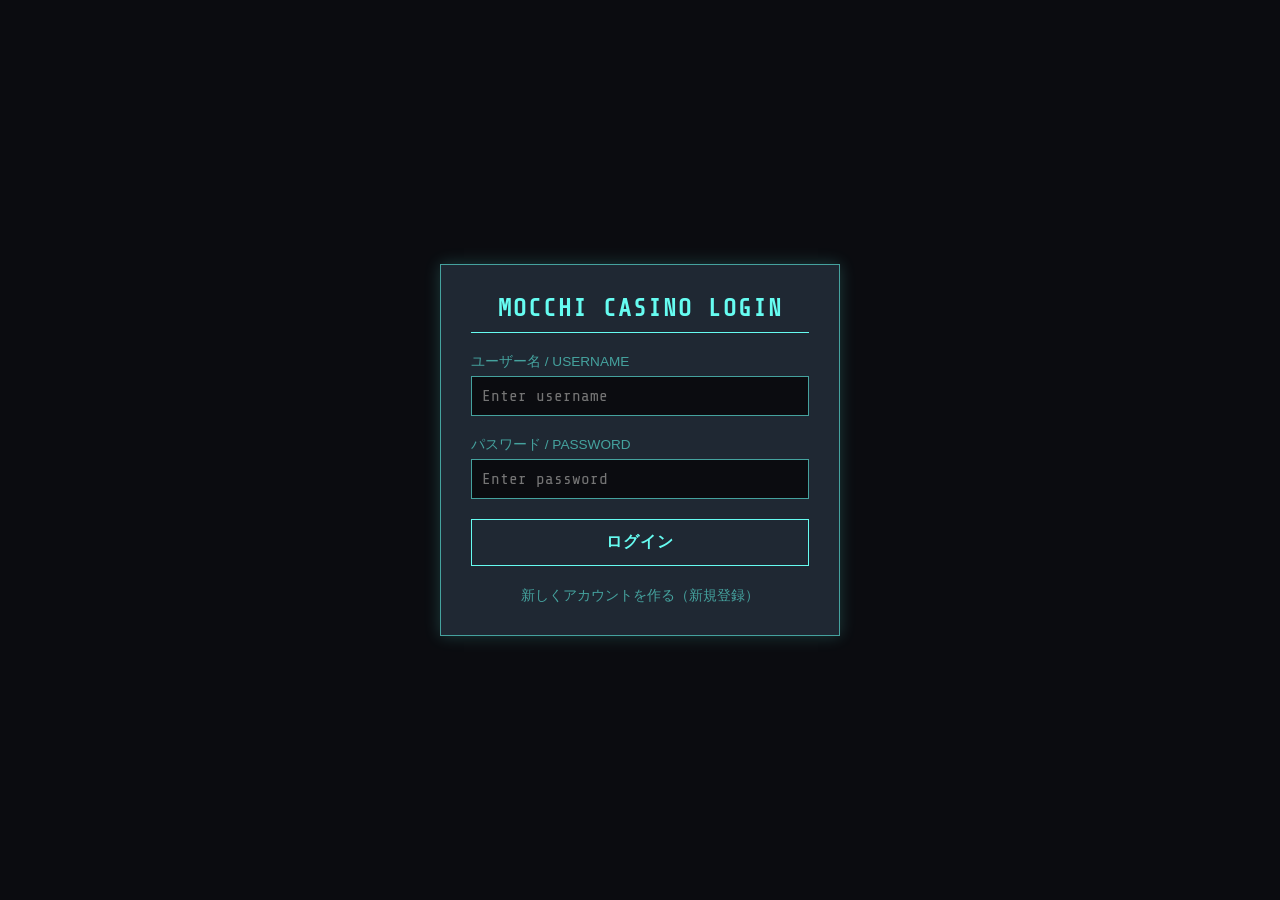
<file: games/roulette.html>
<!DOCTYPE html>
<html lang="ja">
<head>
    <meta charset="UTF-8">
    <meta name="viewport" content="width=device-width, initial-scale=1.0">
    <title>ルーレット - Mocchi Casino</title>
    <link rel="stylesheet" href="../css/style.css">
    <style>
        .wheel-wrapper {
            width: 160px;
            height: 160px;
            margin: 20px auto;
            border-radius: 50%;
            border: 4px solid var(--accent-main);
            box-shadow: 0 0 20px var(--accent-main);
            display: flex;
            align-items: center;
            justify-content: center;
            background: #111;
            position: relative;
        }
        .wheel-wrapper.spinning {
            animation: wheel-spin 0.4s linear infinite;
        }
        @keyframes wheel-spin {
            from { transform: rotate(0deg); }
            to { transform: rotate(360deg); }
        }
        #wheel-number {
            font-family: 'Share Tech Mono', monospace;
            font-size: 2.6rem;
            font-weight: bold;
        }
        .num-red { color: var(--alert-red); text-shadow: 0 0 10px var(--alert-red); }
        .num-black { color: #ccc; text-shadow: 0 0 10px #888; }
        .num-green { color: #4dff88; text-shadow: 0 0 10px #4dff88; }

        .tab-row { display: flex; gap: 8px; margin-bottom: 15px; }
        .tab-btn {
            flex: 1;
            padding: 8px;
            font-size: 0.85rem;
            background: rgba(0,0,0,0.5);
            border: 1px solid var(--accent-sub);
            color: var(--text-main);
            cursor: pointer;
        }
        .tab-btn.selected { background: var(--accent-main); color: #000; font-weight: bold; }

        .choice-group { display: flex; gap: 15px; margin: 15px 0; }
        .choice-btn {
            flex: 1;
            padding: 15px;
            font-size: 1rem;
            border: 1px solid var(--accent-sub);
            background: rgba(0,0,0,0.5);
            color: var(--text-main);
            cursor: pointer;
        }
        .choice-btn.red-btn { border-color: var(--alert-red); color: var(--alert-red); }
        .choice-btn.black-btn { border-color: #999; color: #ccc; }
        .choice-btn.selected.red-btn { background: var(--alert-red); color: #000; box-shadow: 0 0 10px var(--alert-red); }
        .choice-btn.selected.black-btn { background: #ccc; color: #000; box-shadow: 0 0 10px #ccc; }

        #number-picker { display: none; }
        #number-picker.active { display: block; }

        .result-display {
            font-size: 1.2rem;
            font-weight: bold;
            text-align: center;
            margin: 15px 0;
            min-height: 50px;
            line-height: 1.4;
        }
    </style>
</head>
<body>
    <div class="form-container" style="max-width: 500px;">
        <h2>🎡 ROULETTE</h2>

        <div style="text-align: center; margin-bottom: 10px;">
            所持金: <span id="display-money" style="color: var(--accent-main); font-weight: bold; font-size: 1.4rem;">--- M</span>
        </div>
        <div style="text-align: center; font-size: 0.85rem; color: var(--accent-sub); margin-bottom: 10px;">
            現在の賭け金制限：<span id="bet-range">下限 ---M / 上限 ---M</span>
        </div>

        <div class="wheel-wrapper" id="wheel">
            <span id="wheel-number">?</span>
        </div>

        <label for="bet-input">賭け金 / BET AMOUNT</label>
        <input type="number" id="bet-input" min="1" placeholder="金額を入力" required>

        <label>賭け方式 / BET TYPE</label>
        <div class="tab-row">
            <button type="button" id="tab-color" class="tab-btn selected" onclick="setTab('color')">色で賭ける (2倍)</button>
            <button type="button" id="tab-number" class="tab-btn" onclick="setTab('number')">数字で賭ける (35倍)</button>
        </div>

        <div id="color-picker">
            <div class="choice-group">
                <button type="button" id="btn-red" class="choice-btn red-btn" onclick="selectColor('red')">🔴 RED</button>
                <button type="button" id="btn-black" class="choice-btn black-btn" onclick="selectColor('black')">⚫ BLACK</button>
            </div>
        </div>

        <div id="number-picker">
            <label for="number-input">数字を入力 (0〜36)</label>
            <input type="number" id="number-input" min="0" max="36" placeholder="0〜36の数字">
        </div>

        <button type="button" id="play-btn" onclick="playRoulette()" style="margin-top: 10px;">ホイールを回す！ / SPIN</button>

        <div id="result-text" class="result-display"></div>

        <button onclick="location.href='./index.html'" style="margin-top: 10px; border-color: #888; color: #888; padding: 8px;">◀ ゲーム一覧に戻る</button>
    </div>

    <script>
        const BACKEND_URL = "https://mcci-backend-service.onrender.com";
        let currentMoney = 0;
        let currentTab = 'color';
        let selectedColor = null;

        window.onload = async function() {
            const username = localStorage.getItem('mcci_username');
            if (!username) { window.location.href = "../login/index.html"; return; }
            await updateStatus();
        };

        function setTab(tab) {
            currentTab = tab;
            document.getElementById('tab-color').classList.toggle('selected', tab === 'color');
            document.getElementById('tab-number').classList.toggle('selected', tab === 'number');
            document.getElementById('color-picker').style.display = tab === 'color' ? 'block' : 'none';
            document.getElementById('number-picker').classList.toggle('active', tab === 'number');
        }

        function selectColor(color) {
            selectedColor = color;
            document.getElementById('btn-red').classList.toggle('selected', color === 'red');
            document.getElementById('btn-black').classList.toggle('selected', color === 'black');
        }

        async function updateStatus() {
            const username = localStorage.getItem('mcci_username');
            try {
                const response = await fetch(`${BACKEND_URL}/api/user-info?username=${encodeURIComponent(username)}`);
                const result = await response.json();
                if (result.success) {
                    currentMoney = result.money;
                    document.getElementById('display-money').innerText = currentMoney + " M";

                    const minBet = Math.max(1, Math.floor(currentMoney * 0.05));
                    const maxBet = Math.max(1, Math.floor(currentMoney * 0.30));
                    document.getElementById('bet-range').innerText = `下限 ${minBet}M 〜 上限 ${maxBet}M`;

                    const betInput = document.getElementById('bet-input');
                    betInput.min = minBet;
                    betInput.max = maxBet;
                }
            } catch (e) { console.error(e); }
        }

        function colorClassOf(color) {
            if (color === 'red') return 'num-red';
            if (color === 'black') return 'num-black';
            return 'num-green';
        }

        async function playRoulette() {
            const username = localStorage.getItem('mcci_username');
            const betInput = document.getElementById('bet-input');
            const bet = parseInt(betInput.value);
            const resultText = document.getElementById('result-text');
            const playBtn = document.getElementById('play-btn');
            const wheel = document.getElementById('wheel');
            const wheelNumber = document.getElementById('wheel-number');

            if (isNaN(bet)) { alert("賭け金を数値で入力してください。"); return; }

            let betType = currentTab === 'color' ? selectedColor : 'number';
            let betNumber = null;

            if (currentTab === 'color' && !selectedColor) { alert("RED か BLACK を選択してください。"); return; }
            if (currentTab === 'number') {
                betNumber = parseInt(document.getElementById('number-input').value);
                if (isNaN(betNumber) || betNumber < 0 || betNumber > 36) { alert("0〜36の数字を入力してください。"); return; }
            }

            const minBet = Math.max(1, Math.floor(currentMoney * 0.05));
            const maxBet = Math.max(1, Math.floor(currentMoney * 0.30));
            if (bet < minBet || bet > maxBet) {
                alert(`賭け金は ${minBet}M から ${maxBet}M の間で指定してください。`);
                return;
            }

            resultText.innerText = "ホイールが回転しています... 🎡";
            resultText.style.color = "var(--text-main)";
            playBtn.disabled = true;
            wheelNumber.innerText = "";
            wheelNumber.className = "";
            wheel.classList.add('spinning');
            document.getElementById('display-money').innerText = (currentMoney - bet) + " M";

            try {
                const response = await fetch(`${BACKEND_URL}/api/games/roulette`, {
                    method: 'POST',
                    headers: { 'Content-Type': 'application/json' },
                    body: JSON.stringify({ username, bet, betType, betNumber })
                });
                const result = await response.json();

                setTimeout(async () => {
                    wheel.classList.remove('spinning');

                    if (result.success) {
                        wheelNumber.innerText = result.winningNumber;
                        wheelNumber.className = colorClassOf(result.winningColor);

                        resultText.innerText = result.message;
                        resultText.style.color = result.win ? "var(--accent-main)" : "var(--alert-red)";

                        await updateStatus();
                        betInput.value = "";
                    } else {
                        alert(result.message);
                        resultText.innerText = "";
                        await updateStatus();
                    }
                    playBtn.disabled = false;
                }, 2200);

            } catch (error) {
                alert("通信エラーが発生しました。");
                resultText.innerText = "";
                wheel.classList.remove('spinning');
                playBtn.disabled = false;
                await updateStatus();
            }
        }
    </script>
</body>
</html>
</file>
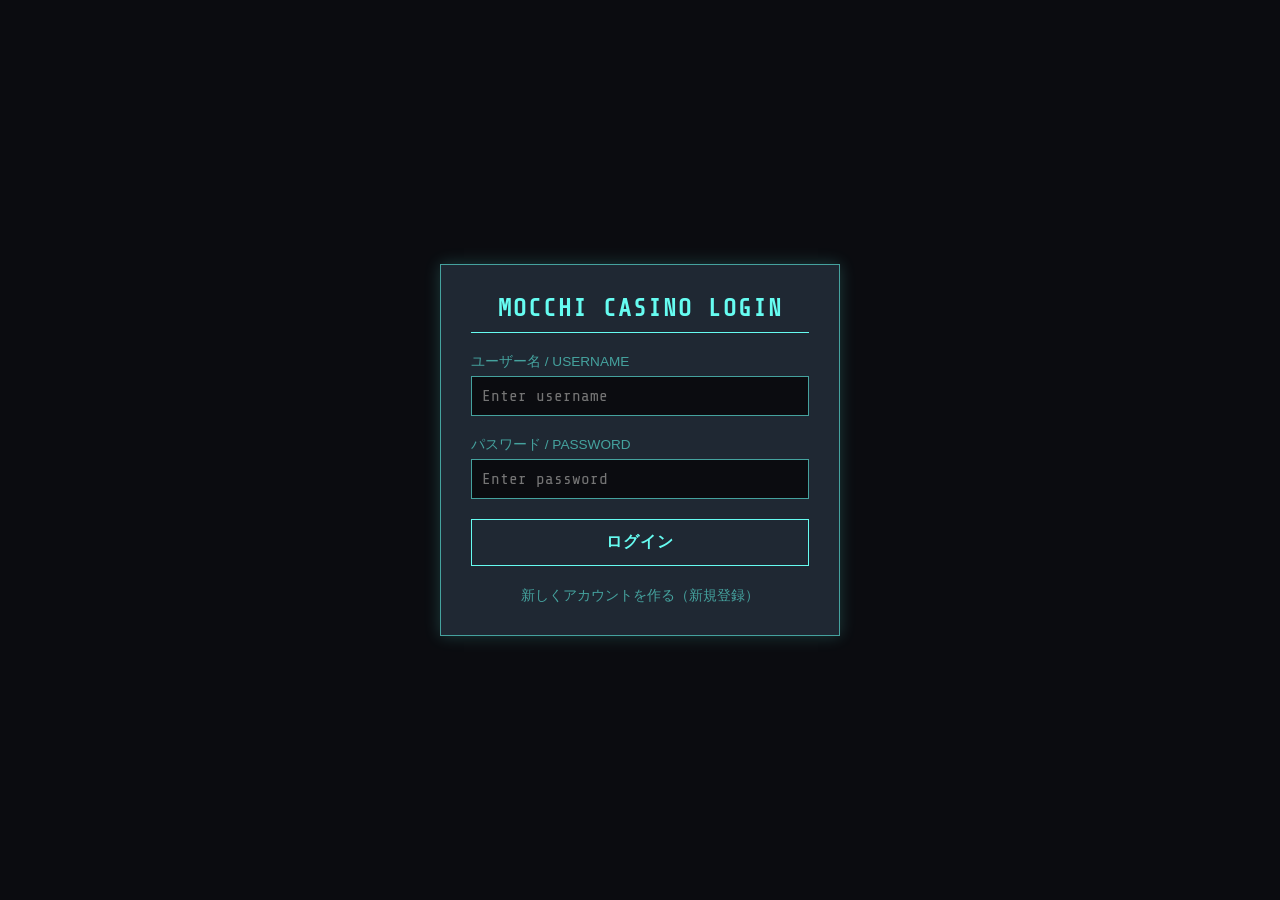
<file: games/russian.html>
<!DOCTYPE html>
<html lang="ja">
<head>
    <meta charset="UTF-8">
    <meta name="viewport" content="width=device-width, initial-scale=1.0">
    <title>ブラックジャック - Mocchi Casino</title>
    <link rel="stylesheet" href="../css/style.css">
    <style>
        .table-area { margin: 15px 0; }
        .hand-block { margin-bottom: 15px; }
        .hand-title {
            font-family: 'Share Tech Mono', monospace;
            color: var(--accent-sub);
            font-size: 0.9rem;
            margin-bottom: 6px;
            display: flex;
            justify-content: space-between;
        }
        .card-row { display: flex; gap: 6px; flex-wrap: wrap; min-height: 70px; }
        .card {
            width: 46px; height: 64px;
            background: #fff;
            color: #111;
            border-radius: 6px;
            display: flex;
            align-items: center;
            justify-content: center;
            font-weight: bold;
            font-size: 1rem;
            box-shadow: 0 0 6px rgba(255,255,255,0.3);
        }
        .card.red-suit { color: #c0392b; }
        .card.hidden {
            background: repeating-linear-gradient(45deg, var(--accent-sub), var(--accent-sub) 4px, #111 4px, #111 8px);
        }

        .action-row { display: flex; gap: 10px; margin-top: 10px; }
        .action-row button { flex: 1; }

        .result-display {
            font-size: 1.2rem;
            font-weight: bold;
            text-align: center;
            margin: 15px 0;
            min-height: 40px;
            line-height: 1.4;
        }
        #bet-phase, #play-phase { display: block; }
        #play-phase.hidden, #bet-phase.hidden { display: none; }
    </style>
</head>
<body>
    <div class="form-container" style="max-width: 520px;">
        <h2>♠️ BLACKJACK</h2>

        <div style="text-align: center; margin-bottom: 10px;">
            所持金: <span id="display-money" style="color: var(--accent-main); font-weight: bold; font-size: 1.4rem;">--- M</span>
        </div>

        <div id="bet-phase">
            <label for="bet-input">賭け金 / BET AMOUNT</label>
            <input type="number" id="bet-input" required>
            <button type="button" id="deal-btn" onclick="startGame()" style="margin-top: 10px;">配る / DEAL</button>
        </div>

        <div id="play-phase" class="hidden">
            <div class="table-area">
                <div class="hand-block">
                    <div class="hand-title"><span>DEALER</span><span id="dealer-total"></span></div>
                    <div class="card-row" id="dealer-cards"></div>
                </div>
                <div class="hand-block">
                    <div class="hand-title"><span>YOU</span><span id="player-total"></span></div>
                    <div class="card-row" id="player-cards"></div>
                </div>
            </div>

            <div class="action-row">
                <button type="button" id="hit-btn" onclick="hit()">HIT / もう1枚</button>
                <button type="button" id="stand-btn" onclick="stand()">STAND / 勝負</button>
            </div>
        </div>

        <div id="result-text" class="result-display"></div>

        <button onclick="location.href='./index.html'" style="margin-top: 10px; border-color: #888; color: #888; padding: 8px;">◀ ゲーム一覧に戻る</button>
    </div>

    <script>
        const BACKEND_URL = "https://mcci-backend-service.onrender.com";
        let currentMoney = 0;
        let currentBet = 0;

        window.onload = async function() {
            const username = localStorage.getItem('mcci_username');
            if (!username) { window.location.href = "../login/index.html"; return; }
            await updateStatus();
        };

        async function updateStatus() {
            const username = localStorage.getItem('mcci_username');
            try {
                const response = await fetch(`${BACKEND_URL}/api/user-info?username=${encodeURIComponent(username)}`);
                const result = await response.json();
                if (result.success) {
                    currentMoney = result.money;
                    document.getElementById('display-money').innerText = currentMoney + " M";

                    // 【変更点】所持金の更新と同時に賭け金の上限(30%)と下限(5%)を計算して設定
                    const maxBet = Math.floor(currentMoney * 0.3);
                    const minBet = Math.max(1, Math.floor(currentMoney * 0.05)); // 5%が1未満にならないよう調整
                    
                    const betInput = document.getElementById('bet-input');
                    betInput.max = maxBet;
                    betInput.min = minBet;
                    betInput.placeholder = `${minBet}M 〜 ${maxBet}M (所持金の5〜30%)`;
                }
            } catch (e) { console.error(e); }
        }

        function cardHTML(card, hiddenFlag) {
            if (hiddenFlag) return `<div class="card hidden"></div>`;
            const isRed = (card.suit === '♥' || card.suit === '♦');
            return `<div class="card ${isRed ? 'red-suit' : ''}">${card.rank}${card.suit}</div>`;
        }

        function renderCards(elId, hand) {
            document.getElementById(elId).innerHTML = hand.map(c => cardHTML(c, false)).join('');
        }

        function togglePhase(playing) {
            document.getElementById('bet-phase').classList.toggle('hidden', playing);
            document.getElementById('play-phase').classList.toggle('hidden', !playing);
        }

        async function startGame() {
            const username = localStorage.getItem('mcci_username');
            const betInput = document.getElementById('bet-input');
            const bet = parseInt(betInput.value);
            const resultText = document.getElementById('result-text');
            const dealBtn = document.getElementById('deal-btn');

            // 【変更点】上限・下限の判定ロジックを追加
            const maxBet = Math.floor(currentMoney * 0.3);
            const minBet = Math.max(1, Math.floor(currentMoney * 0.05));

            if (isNaN(bet) || bet < minBet) { 
                alert(`賭け金は下限の ${minBet}M 以上で入力してください。`); 
                return; 
            }
            if (bet > maxBet) { 
                alert(`賭け金の上限は所持金の30% ( ${maxBet}M ) です。`); 
                return; 
            }

            dealBtn.disabled = true;
            resultText.innerText = "";

            try {
                const response = await fetch(`${BACKEND_URL}/api/games/blackjack/start`, {
                    method: 'POST',
                    headers: { 'Content-Type': 'application/json' },
                    body: JSON.stringify({ username, bet })
                });
                const result = await response.json();
                dealBtn.disabled = false;

                if (!result.success) { alert(result.message); await updateStatus(); return; }

                currentBet = bet;
                currentMoney = result.newMoney;
                document.getElementById('display-money').innerText = currentMoney + " M";

                if (result.finished) {
                    // 初手ブラックジャック等、その場で決着
                    renderCards('player-cards', result.playerHand);
                    renderCards('dealer-cards', result.dealerHand);
                    document.getElementById('player-total').innerText = result.playerTotal;
                    document.getElementById('dealer-total').innerText = result.dealerTotal;
                    togglePhase(true);
                    document.getElementById('hit-btn').style.display = 'none';
                    document.getElementById('stand-btn').style.display = 'none';
                    resultText.innerText = result.message;
                    resultText.style.color = result.message.includes('勝利') || result.message.includes('ブラックジャック！') ? "var(--accent-main)" : "var(--text-main)";
                    setTimeout(resetToBetPhase, 3000);
                    return;
                }

                togglePhase(true);
                document.getElementById('hit-btn').style.display = 'block';
                document.getElementById('stand-btn').style.display = 'block';
                renderCards('player-cards', result.playerHand);
                document.getElementById('dealer-cards').innerHTML = cardHTML(result.dealerUpCard, false) + cardHTML(null, true);
                document.getElementById('player-total').innerText = result.playerTotal;
                document.getElementById('dealer-total').innerText = '?';

            } catch (e) {
                alert("通信エラーが発生しました。");
                dealBtn.disabled = false;
            }
        }

        async function hit() {
            const username = localStorage.getItem('mcci_username');
            const resultText = document.getElementById('result-text');

            try {
                const response = await fetch(`${BACKEND_URL}/api/games/blackjack/hit`, {
                    method: 'POST',
                    headers: { 'Content-Type': 'application/json' },
                    body: JSON.stringify({ username })
                });
                const result = await response.json();
                if (!result.success) { alert(result.message); return; }

                renderCards('player-cards', result.playerHand);
                document.getElementById('player-total').innerText = result.playerTotal;

                if (result.finished) {
                    renderCards('dealer-cards', result.dealerHand);
                    document.getElementById('dealer-total').innerText = result.dealerTotal;
                    document.getElementById('hit-btn').style.display = 'none';
                    document.getElementById('stand-btn').style.display = 'none';
                    resultText.innerText = result.message;
                    resultText.style.color = "var(--alert-red)";
                    await updateStatus();
                    setTimeout(resetToBetPhase, 3000);
                }
            } catch (e) { alert("通信エラーが発生しました。"); }
        }

        async function stand() {
            const username = localStorage.getItem('mcci_username');
            const resultText = document.getElementById('result-text');
            document.getElementById('hit-btn').disabled = true;
            document.getElementById('stand-btn').disabled = true;

            try {
                const response = await fetch(`${BACKEND_URL}/api/games/blackjack/stand`, {
                    method: 'POST',
                    headers: { 'Content-Type': 'application/json' },
                    body: JSON.stringify({ username })
                });
                const result = await response.json();
                document.getElementById('hit-btn').disabled = false;
                document.getElementById('stand-btn').disabled = false;

                if (!result.success) { alert(result.message); return; }

                renderCards('dealer-cards', result.dealerHand);
                document.getElementById('dealer-total').innerText = result.dealerTotal;
                document.getElementById('player-total').innerText = result.playerTotal;
                document.getElementById('hit-btn').style.display = 'none';
                document.getElementById('stand-btn').style.display = 'none';

                resultText.innerText = result.message;
                resultText.style.color = result.result === 'win' ? "var(--accent-main)" : (result.result === 'draw' ? "var(--text-main)" : "var(--alert-red)");

                await updateStatus();
                setTimeout(resetToBetPhase, 3000);

            } catch (e) {
                alert("通信エラーが発生しました。");
                document.getElementById('hit-btn').disabled = false;
                document.getElementById('stand-btn').disabled = false;
            }
        }

        function resetToBetPhase() {
            togglePhase(false);
            document.getElementById('bet-input').value = "";
            document.getElementById('result-text').innerText = "";
        }
    </script>
</body>
</html>
</file>
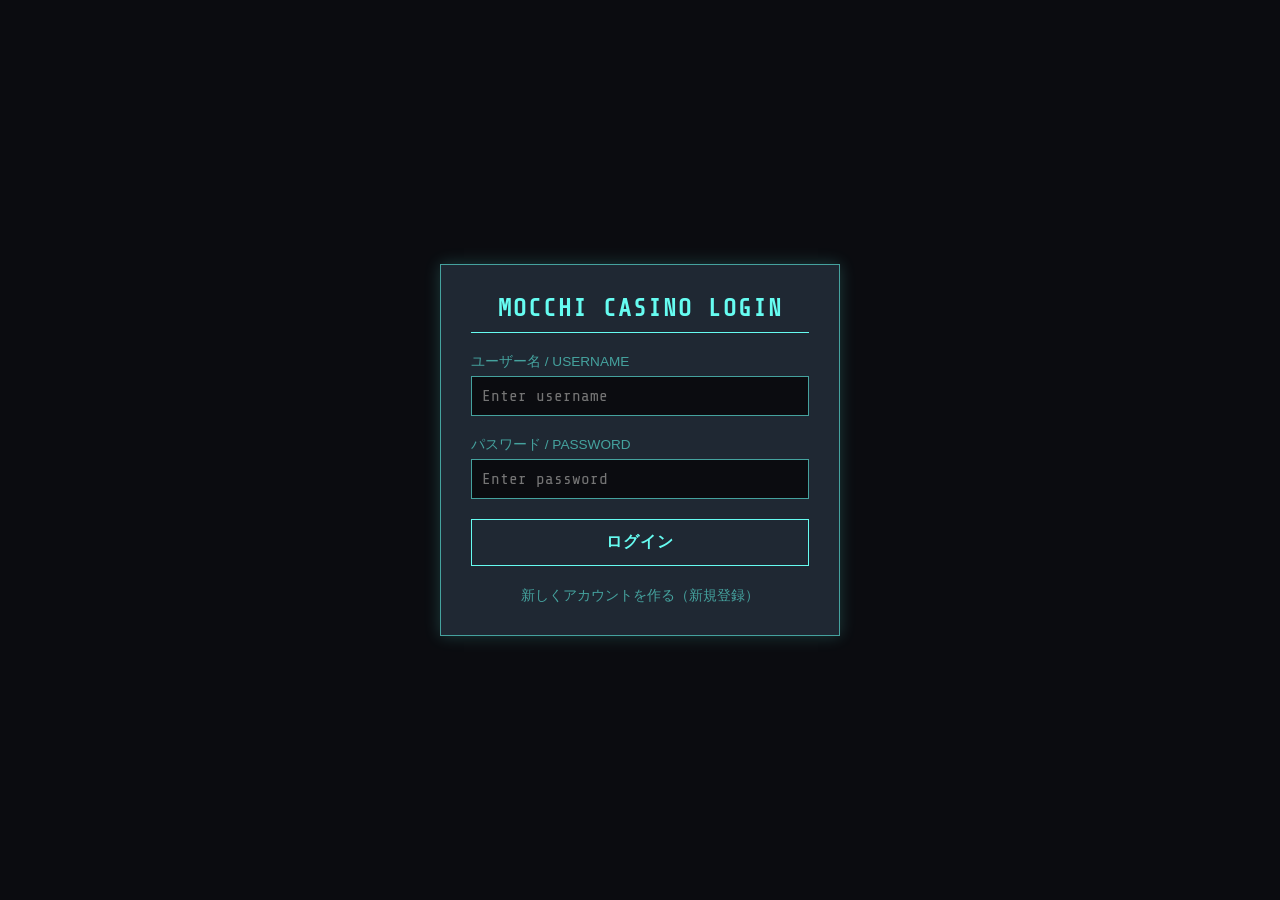
<file: games/slot.html>
<!DOCTYPE html>
<html lang="ja">
<head>
    <meta charset="UTF-8">
    <meta name="viewport" content="width=device-width, initial-scale=1.0">
    <title>パチスロ - Mocchi Casino</title>
    <link rel="stylesheet" href="../css/style.css">
    <style>
        .slot-machine {
            background: #1a1a2e;
            border: 4px solid #4a4e69;
            border-radius: 10px;
            padding: 20px;
            margin: 20px auto;
            max-width: 400px;
            box-shadow: 0 0 20px rgba(0, 0, 0, 0.8);
        }

        .reels-container {
            display: flex;
            justify-content: space-between;
            background: #000;
            padding: 15px;
            border: 2px solid var(--accent-sub);
            border-radius: 5px;
        }

        .reel {
            width: 30%;
            height: 80px;
            background: #fff;
            color: #000;
            font-size: 3rem;
            display: flex;
            align-items: center;
            justify-content: center;
            border-radius: 5px;
            box-shadow: inset 0 5px 10px rgba(0,0,0,0.5);
            border: 1px solid #ccc;
        }

        .jackpot-flash {
            animation: bonusAlert 0.3s infinite alternate;
        }
        @keyframes bonusAlert {
            0% { box-shadow: 0 0 20px #ff0055; border-color: #ff0055; }
            100% { box-shadow: 0 0 50px #ffea00; border-color: #ffea00; }
        }

        .result-display {
            font-size: 1.1rem;
            font-weight: bold;
            text-align: center;
            margin: 20px 0;
            min-height: 50px;
        }
        
        .payout-table {
            background: rgba(0,0,0,0.3);
            padding: 10px;
            border-radius: 5px;
            font-size: 0.8rem;
            color: #ddd;
            text-align: center;
            margin-bottom: 20px;
            line-height: 1.6;
        }
        .payout-table span { color: var(--accent-sub); font-weight: bold; }

        /* 初心者ガイド部分 */
        .guide-section {
            background: rgba(255,255,255,0.05);
            border-left: 4px solid var(--accent-sub);
            padding: 15px;
            margin-top: 30px;
            font-size: 0.85rem;
            color: #bbb;
            line-height: 1.5;
            text-align: left;
        }
        .guide-section h3 {
            color: var(--text-main);
            margin-top: 0;
            margin-bottom: 10px;
            font-size: 1rem;
        }
        .guide-section dt { font-weight: bold; color: var(--accent-main); margin-top: 10px; }
        .guide-section dd { margin-left: 0; margin-bottom: 5px; }
    </style>
</head>
<body>
    <div class="form-container" style="max-width: 550px;">
        <h2>🎰 PACHISLOT</h2>

        <div style="text-align: center; margin-bottom: 15px;">
            持ちメダル: <span id="display-money" style="color: var(--accent-main); font-weight: bold; font-size: 1.4rem;">--- M</span>
        </div>

        <div style="text-align: center; font-size: 0.8rem; color: var(--accent-sub); margin-bottom: 10px;">
            メダル投入制限：<span id="bet-range">下限 ---M / 上限 ---M</span>
        </div>

        <div class="payout-table">
            【役・ボーナス配当表】<br>
            7️⃣7️⃣7️⃣ <span>BIGボーナス (50倍)</span> | 🎰🎰🎰 <span>REGボーナス (20倍)</span><br>
            🍉🍉🍉 <span>スイカ/レア小役 (5倍)</span> | 🔔🔔🔔 <span>ベル/小役 (2倍)</span><br>
            🍒🍒❌ <span>チェリー/リプレイ (1倍:メダル返還)</span>
        </div>

        <div id="slot-machine" class="slot-machine">
            <div class="reels-container">
                <div class="reel" id="reel1">7️⃣</div>
                <div class="reel" id="reel2">7️⃣</div>
                <div class="reel" id="reel3">7️⃣</div>
            </div>
        </div>

        <label for="bet-input">投入メダル枚数 (BET)</label>
        <input type="number" id="bet-input" min="1" placeholder="枚数を入力" required>

        <button type="button" id="play-btn" onclick="playSlot()" style="margin-top: 15px; font-size: 1.2rem; padding: 15px;">レバーを叩く！ (SPIN)</button>

        <div id="result-text" class="result-display"></div>

        <button onclick="location.href='./index.html'" style="margin-top: 20px; border-color: #888; color: #888; padding: 8px;">◀ 台を離れる（ゲーム一覧へ）</button>

        <div class="guide-section">
            <h3>📖 初心者向け：スロットの基礎知識</h3>
            <p>スロットは毎ゲーム内部で抽選が行われています。演出が派手でも必ず当たるわけではなく、出目（図柄の並び）が重要です。予算を決めて、深追いしない立ち回りを心がけましょう。</p>
            <dl>
                <dt>小役（こやく）</dt>
                <dd>ベルやスイカなど、通常時によく出る役です。ハズレではなく、持ちメダルを維持する重要な要素です。</dd>
                <dt>ボーナス</dt>
                <dd>7️⃣揃いなどの出玉増加の大きな契機です。本作では一気にメダルが増える最大のチャンスです。</dd>
                <dt>リプレイ（チェリー）</dt>
                <dd>メダルが減らずにもう一度回せる（賭け金が戻る）役です。</dd>
                <dt>台移動・やめどき</dt>
                <dd>「一度ハマったら取り返すまでやめられない」は損しやすい考え方です。予算の上限を守りましょう。</dd>
            </dl>
        </div>
    </div>

    <script>
        const BACKEND_URL = "https://mcci-backend-service.onrender.com";
        let currentMoney = 0;
        const allSymbols = ['7️⃣', '🎰', '🍉', '🔔', '🍒', '❌'];
        let spinIntervals = [];

        window.onload = async function() {
            const username = localStorage.getItem('mcci_username');
            if (!username) { window.location.href = "../login/index.html"; return; }
            await updateStatus();
        };

        async function updateStatus() {
            const username = localStorage.getItem('mcci_username');
            try {
                const response = await fetch(`${BACKEND_URL}/api/user-info?username=${encodeURIComponent(username)}`);
                const result = await response.json();
                if (result.success) {
                    currentMoney = result.money;
                    document.getElementById('display-money').innerText = currentMoney + " M";
                    const minBet = Math.max(1, Math.floor(currentMoney * 0.05));
                    const maxBet = Math.max(1, Math.floor(currentMoney * 0.30));
                    document.getElementById('bet-range').innerText = `下限 ${minBet}M 〜 上限 ${maxBet}M`;
                    const betInput = document.getElementById('bet-input');
                    betInput.min = minBet;
                    betInput.max = maxBet;
                }
            } catch (e) { console.error(e); }
        }

        function startReelSpinning() {
            for (let i = 1; i <= 3; i++) {
                const reel = document.getElementById(`reel${i}`);
                spinIntervals[i] = setInterval(() => {
                    reel.innerText = allSymbols[Math.floor(Math.random() * allSymbols.length)];
                }, 50);
            }
        }

        function stopReel(reelNum, symbol) {
            clearInterval(spinIntervals[reelNum]);
            document.getElementById(`reel${reelNum}`).innerText = symbol;
        }

        async function playSlot() {
            const username = localStorage.getItem('mcci_username');
            const betInput = document.getElementById('bet-input');
            const bet = parseInt(betInput.value);
            const resultText = document.getElementById('result-text');
            const playBtn = document.getElementById('play-btn');
            const slotMachine = document.getElementById('slot-machine');

            if (isNaN(bet)) { alert("メダル枚数を入力してください。"); return; }
            const minBet = Math.max(1, Math.floor(currentMoney * 0.05));
            const maxBet = Math.max(1, Math.floor(currentMoney * 0.30));
            if (bet < minBet || bet > maxBet) { alert(`投入枚数は ${minBet}M から ${maxBet}M の間で指定してください。`); return; }

            playBtn.disabled = true;
            slotMachine.classList.remove('jackpot-flash');
            resultText.innerText = "リール回転中...";
            resultText.style.color = "var(--text-main)";

            // レバーオンでメダルを減らす
            document.getElementById('display-money').innerText = (currentMoney - bet) + " M";
            startReelSpinning();

            try {
                const response = await fetch(`${BACKEND_URL}/api/games/slot`, {
                    method: 'POST',
                    headers: { 'Content-Type': 'application/json' },
                    body: JSON.stringify({ username, bet })
                });
                const result = await response.json();

                if (result.success) {
                    setTimeout(() => stopReel(1, result.symbols[0]), 400);
                    setTimeout(() => stopReel(2, result.symbols[1]), 800);
                    setTimeout(async () => {
                        stopReel(3, result.symbols[2]);

                        if (result.jackpot) {
                            slotMachine.classList.add('jackpot-flash');
                            resultText.style.color = "#ffea00"; 
                        } else {
                            resultText.style.color = result.win ? "var(--accent-main)" : "var(--alert-red)";
                        }

                        resultText.innerText = result.message;
                        await updateStatus();
                        betInput.value = "";
                        playBtn.disabled = false;
                    }, 1400); // パチスロっぽく少し早めに止める
                } else {
                    clearInterval(spinIntervals[1]); clearInterval(spinIntervals[2]); clearInterval(spinIntervals[3]);
                    alert(result.message);
                    resultText.innerText = "";
                    await updateStatus();
                    playBtn.disabled = false;
                }
            } catch (error) {
                clearInterval(spinIntervals[1]); clearInterval(spinIntervals[2]); clearInterval(spinIntervals[3]);
                alert("通信エラーが発生しました。");
                resultText.innerText = "";
                await updateStatus();
                playBtn.disabled = false;
            }
        }
    </script>
</body>
</html>
</file>
<file: css/style.css>
/* =========================================
   Mocchi Casino 共通スタイルシート
========================================= */
@import url('https://fonts.googleapis.com/css2?family=Noto+Sans+JP:wght@400;700&family=Share+Tech+Mono&display=swap');

:root {
    --bg-color: #0b0c10;       /* 深い黒 */
    --panel-bg: #1f2833;       /* パネルの背景色 */
    --accent-main: #66fcf1;    /* サイバーなネオンブルー */
    --accent-sub: #45a29e;     /* 落ち着いたブルー */
    --text-main: #c5c6c7;      /* メインテキスト */
    --alert-red: #ff4c4c;      /* エラー時の赤 */
}

* {
    box-sizing: border-box;
    margin: 0;
    padding: 0;
}

body {
    background-color: var(--bg-color);
    color: var(--text-main);
    font-family: 'Noto Sans JP', sans-serif;
    display: flex;
    flex-direction: column;
    align-items: center;
    justify-content: center;
    min-height: 100vh;
}

h2, h3 {
    color: var(--accent-main);
    font-family: 'Share Tech Mono', monospace; /* タイトルはデジタルなフォント */
    text-transform: uppercase;
    letter-spacing: 2px;
    margin-bottom: 20px;
    border-bottom: 1px solid var(--accent-main);
    padding-bottom: 10px;
    width: 100%;
    text-align: center;
}

/* フォーム全体を囲むパネル */
.form-container {
    background-color: var(--panel-bg);
    padding: 30px;
    width: 90%;
    max-width: 400px;
    border: 1px solid var(--accent-sub);
    box-shadow: 0 0 15px rgba(102, 252, 241, 0.2); /* ぼんやり光る */
}

label {
    display: block;
    font-size: 0.85rem;
    margin-bottom: 5px;
    color: var(--accent-sub);
}

/* 角ばった入力欄 */
input[type="text"],
input[type="password"] {
    width: 100%;
    padding: 10px;
    margin-bottom: 20px;
    background-color: var(--bg-color);
    border: 1px solid var(--accent-sub);
    color: #fff;
    font-family: 'Share Tech Mono', monospace;
    font-size: 1rem;
    outline: none;
    border-radius: 0; /* 完全に角ばらせる */
    transition: 0.3s ease;
}

input[type="text"]:focus,
input[type="password"]:focus {
    border-color: var(--accent-main);
    box-shadow: 0 0 8px rgba(102, 252, 241, 0.5);
}

/* 角ばったボタン */
button {
    width: 100%;
    padding: 12px;
    background-color: transparent;
    color: var(--accent-main);
    border: 1px solid var(--accent-main);
    font-family: 'Noto Sans JP', sans-serif;
    font-weight: bold;
    font-size: 1rem;
    cursor: pointer;
    border-radius: 0; /* 角ばらせる */
    transition: all 0.3s ease;
    text-transform: uppercase;
    letter-spacing: 1px;
}

button:hover {
    background-color: var(--accent-main);
    color: var(--bg-color);
}

/* 認証コード表示用の特別なスタイル */
.auth-code-display {
    font-family: 'Share Tech Mono', monospace;
    font-size: 2.5rem;
    color: var(--accent-main);
    text-align: center;
    letter-spacing: 5px;
    margin: 20px 0;
    padding: 15px;
    border: 1px dashed var(--accent-main);
    background-color: #000;
}

a {
    color: var(--accent-sub);
    text-decoration: none;
    font-size: 0.9rem;
}

a:hover {
    color: var(--accent-main);
    text-decoration: underline;
}
</file>
